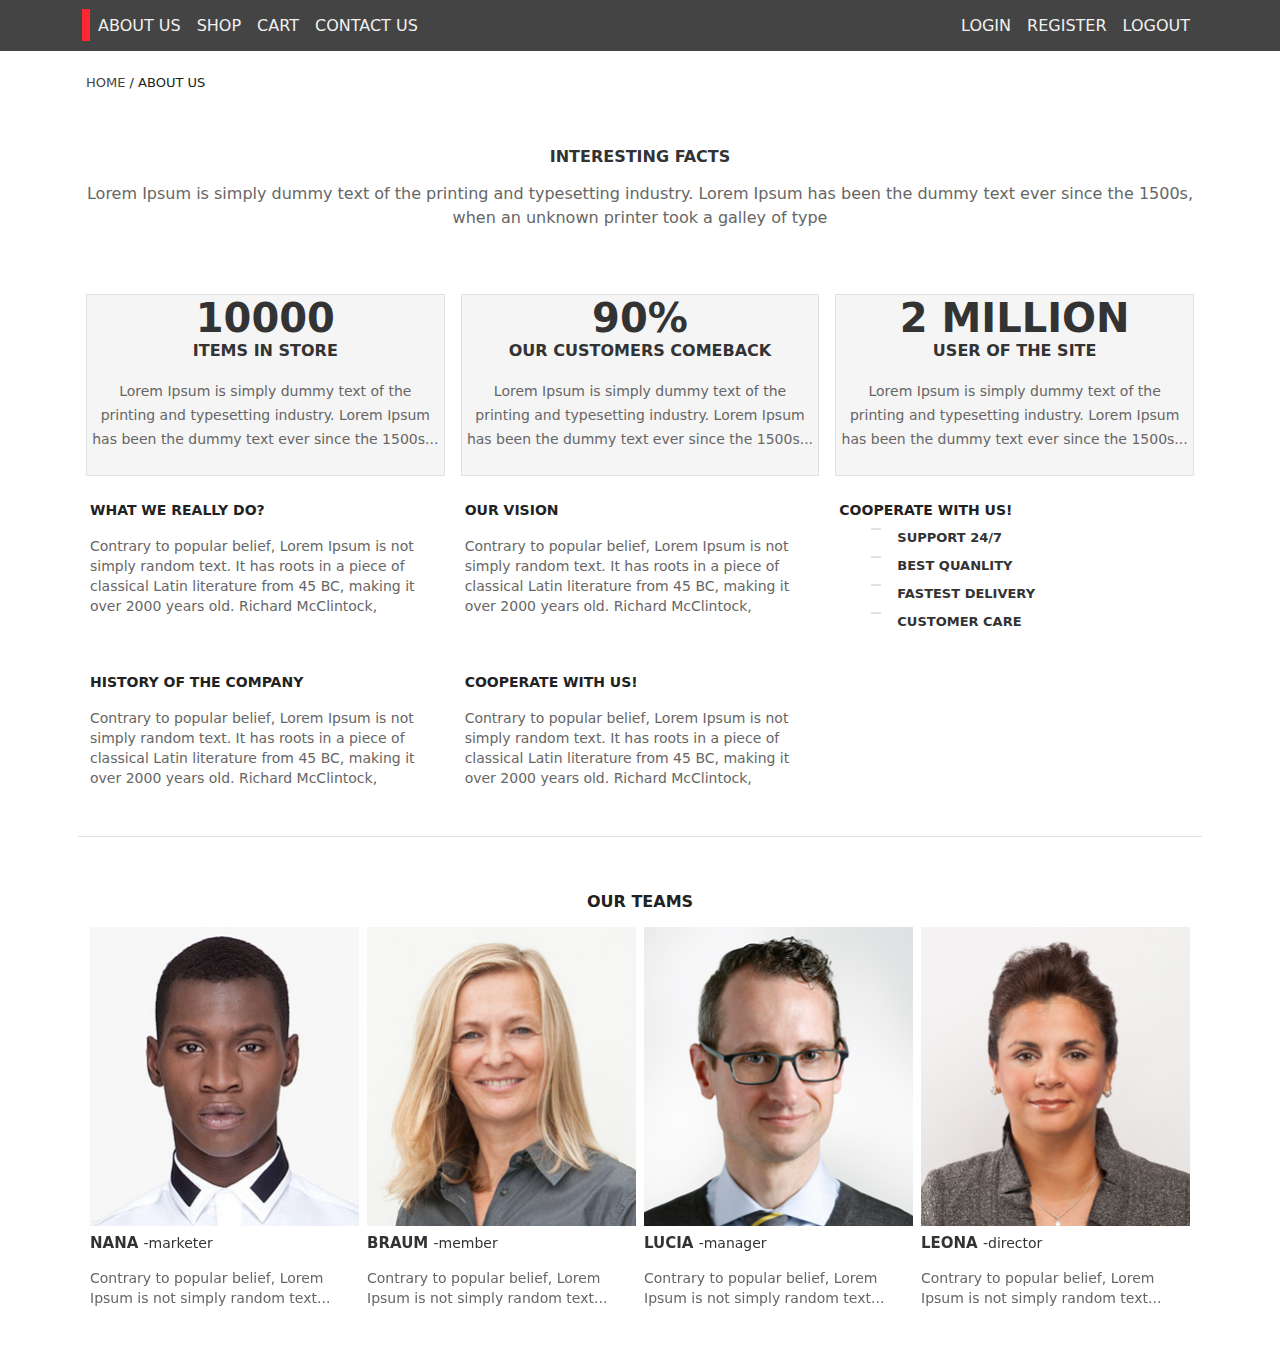
<file: about/about.html>
<!DOCTYPE html>
<html lang="en">
    <head>
        <meta charset="UTF-8" />
        <meta name="viewport" content="width=device-width, initial-scale=1.0" />
        <title>e-commerce</title>
        <!-- font Awesome -->
        <link
            rel="stylesheet"
            href="https://cdnjs.cloudflare.com/ajax/libs/font-awesome/6.3.0/css/all.min.css"
            integrity="sha512-SzlrxWUlpfuzQ+pcUCosxcglQRNAq/DZjVsC0lE40xsADsfeQoEypE+enwcOiGjk/bSuGGKHEyjSoQ1zVisanQ=="
            crossorigin="anonymous"
            referrerpolicy="no-referrer"
        />
        <link rel="stylesheet" href="../owlCarousel/css/owl.carousel.min.css">
        <link rel="stylesheet" href="../owlCarousel/css/owl.theme.default.min.css">
        <link rel="stylesheet" href="../Bootstrap/bootstrap.min.css" />
        <link rel="stylesheet" href="../nav.css">
        <link rel="stylesheet" href="about.css" />
    </head>
    <body>
        <nav class="navbar navbar-expand-lg bg-body-tertiary position-fixed top-0 start-0 end-0">
            <div class="container-md">
                <a class="navbar-brand navIcon mx-0" href="../home/home.html"><i class="fa-solid fa-house p-1"></i></a>
                <button
                    class="navbar-toggler"
                    type="button"
                    data-bs-toggle="collapse"
                    data-bs-target="#navbarSupportedContent"
                    aria-controls="navbarSupportedContent"
                    aria-expanded="false"
                    aria-label="Toggle navigation"
                >
                    <span class="navbar-toggler-icon"></span>
                </button>
                <div
                    class="collapse navbar-collapse"
                    id="navbarSupportedContent"
                >
                    <ul class="navbar-nav me-auto mb-2 mb-lg-0">
                        <li class="nav-item">
                            <a
                                class="nav-link active"
                                aria-current="page"
                                href="about.html"
                                >ABOUT US</a
                            >
                        </li>
                        <li class="nav-item">
                            <a class="nav-link" href="../shop/shop.html">SHOP</a>
                        </li>
                        <li class="nav-item">
                            <a class="nav-link" href="../cart/cart.html">CART</a>
                        </li>
                        <li class="nav-item">
                            <a class="nav-link" href="../contact/contact.html">CONTACT US</a>
                        </li>
                    </ul>
                    <ul class="navbar-nav ms-auto mb-2 mb-lg-0">
                        <li class="nav-item">
                            <a class="nav-link" href="../index.html">LOGIN</a>
                        </li>
                        <li class="nav-item">
                            <a class="nav-link" href="../register/register.html">REGISTER</a>
                        </li>
                        <li class="nav-item">
                            <a class="nav-link" href="#">LOGOUT</a>
                        </li>
                    </ul>
                </div>
            </div>
        </nav>
        <header class="container-md px-3 mt-5 py-4">
            <h6><a href="../home/home.html">HOME</a><span> / ABOUT US</span></h6>
            <div class="content mt-5">
                <div class="text-center title my-3">
                    <h2>INTERESTING FACTS</h2>
                    <p class="mt-2 ">
                        Lorem Ipsum is simply dummy text of the printing and typesetting industry. Lorem Ipsum has been the dummy text ever since the 1500s, when an unknown printer took a galley of type
                    </p>
                </div>
                <div class="row my-5 g-0 g-3 border-bottom pb-3">
                    <div class="col-md-4">
                        <div class="border py-2 px-1 bgMainLight text-center">
                            <span>10000</span>
                        <h6>ITEMS IN STORE</h6>
                    <p class="mt-3">
                        Lorem Ipsum is simply dummy text of the printing and typesetting industry. Lorem Ipsum has been the dummy text ever since the 1500s...
                    </p>
                </div>
                    </div>
                    <div class="col-md-4">
                        <div class="border py-2 px-1 bgMainLight text-center">
                            
                            <span>90%</span>
                        <h6>OUR CUSTOMERS COMEBACK</h6>
                    <p class="mt-3">
                            Lorem Ipsum is simply dummy text of the printing and typesetting industry. Lorem Ipsum has been the dummy text ever since the 1500s...
                        </p>
                    </div>
                    </div>
                    <div class="col-md-4">
                        <div class="border py-2 px-1 bgMainLight text-center">
                            <span>2 MILLION
                            </span>
                        <h6>USER OF THE SITE
                        </h6>
                    <p class="mt-3">
                        Lorem Ipsum is simply dummy text of the printing and typesetting industry. Lorem Ipsum has been the dummy text ever since the 1500s...
                    </p>
                        </div>
                    </div>
                    <div class="col-md-4 secondTitle">
                        <div class="py-2 px-1">
                            <div>
                                <h6>WHAT WE REALLY DO?</h6>
                            <p class="py-2">
                                Contrary to popular belief, Lorem Ipsum is not simply random text. It has roots in a piece of classical Latin literature from 45 BC, making it over 2000 years old. Richard McClintock,
                            </p>
                            </div>
                            <div class="mt-5">
                                <h6>HISTORY OF THE COMPANY
                                </h6>
                            <p class="py-2">
                                Contrary to popular belief, Lorem Ipsum is not simply random text. It has roots in a piece of classical Latin literature from 45 BC, making it over 2000 years old. Richard McClintock,
                            </p>
                            </div>
                        </div>
                    </div>
                    <div class="col-md-4 secondTitle">
                        <div class="py-2 px-1">
                            <div>
                                <h6>OUR VISION
                                </h6>
                            <p class="py-2">
                                Contrary to popular belief, Lorem Ipsum is not simply random text. It has roots in a piece of classical Latin literature from 45 BC, making it over 2000 years old. Richard McClintock,
                            </p>
                        </div>
                    <div class="mt-5">
                        <h6>COOPERATE WITH US!
                        </h6>
                    <p class="py-2">
                        Contrary to popular belief, Lorem Ipsum is not simply random text. It has roots in a piece of classical Latin literature from 45 BC, making it over 2000 years old. Richard McClintock,
                    </p>
                </div>
                    </div>
                    </div>
                    <div class="col-md-4 thirdTitle">
                        <div class="py-2 px-1">
                            <h3>COOPERATE WITH US!</h3>
                            <div class="list">
                                <ul>
                                    <li data-cat=".one" class="d-flex justify-content-start align-items-start showDesc">
                                        <div class="bg-light border px-1">
                                            <i class="fa-solid fa-plus p-0 m-0"></i>
                                    </div>
                                <div class="ms-3">
                                    <h6>SUPPORT 24/7</h6>
                                <p class="desc one">Lorem Ipsum is simply dummy text of the printing and typesetting industry...</p>
                            </div>
                                </li>
                                    <li data-cat=".two" class="d-flex justify-content-start align-items-start showDesc">
                                        <div class="bg-light border px-1">
                                            <i class="fa-solid fa-plus p-0 m-0"></i>
                                    </div>
                                <div class="ms-3">
                                    <h6>BEST QUANLITY</h6>
                                <p class="desc two">Lorem Ipsum is simply dummy text of the printing and typesetting industry...</p>
                            </div>
                                </li>
                                    <li data-cat=".three" class="d-flex justify-content-start align-items-start showDesc">
                                        <div class="bg-light border px-1">
                                            <i class="fa-solid fa-plus p-0 m-0"></i>
                                    </div>
                                <div class="ms-3">
                                    <h6>FASTEST DELIVERY
                                    </h6>
                                <p class="desc three">Lorem Ipsum is simply dummy text of the printing and typesetting industry...</p>
                            </div>
                                </li>
                                    <li data-cat=".four" class="d-flex justify-content-start align-items-start showDesc">
                                        <div class="bg-light border px-1">
                                            <i class="fa-solid fa-plus p-0 m-0"></i>
                                    </div>
                                <div class="ms-3">
                                    <h6>CUSTOMER CARE
                                    </h6>
                                <p class="desc four">Lorem Ipsum is simply dummy text of the printing and typesetting industry...</p>
                            </div>
                                </li>
                    </ul>
                            </div>
                        </div>
                    </div>
                </div>
                <div class="my-3 ourTeam">
                    <h2 class="text-center">OUR TEAMS</h2>
                    <div class="my-2 owl-carousel">
                        <div class="mx-1">
                            <img src="../img test/member-braum.jpg" class="w-100" alt="">
                            <div>
                                <h6>NANA <span>-marketer</span></h6>
                                <p>Contrary to popular belief, Lorem Ipsum is not simply random text...</p>
                            </div>
                        </div>
                        <div class="mx-1">
                            <img src="../img test/member-leona.jpg" class="w-100" alt="">
                            <div>
                                <h6>BRAUM <span>-member</span></h6>
                                <p>Contrary to popular belief, Lorem Ipsum is not simply random text...</p>
                            </div>
                        </div>
                        <div class="mx-1">
                            <img src="../img test/member-lucia.jpg" class="w-100" alt="">
                            <div>
                                <h6>LUCIA <span>-manager</span></h6>
                                <p>Contrary to popular belief, Lorem Ipsum is not simply random text...</p>
                            </div>
                        </div>
                        <div class="mx-1">
                            <img src="../img test/member-nana.jpg" class="w-100" alt="">
                            <div>
                                <h6>LEONA <span>-director</span></h6>
                                <p>Contrary to popular belief, Lorem Ipsum is not simply random text...</p>
                            </div>
                        </div>
                        <div class="mx-1">
                            <img src="../img test/member-leona.jpg" class="w-100" alt="">
                            <div>
                                <h6>BRAUM <span>-member</span></h6>
                                <p>Contrary to popular belief, Lorem Ipsum is not simply random text...</p>
                            </div>
                        </div>
                        <div class="mx-1">
                            <img src="../img test/member-lucia.jpg" class="w-100" alt="">
                            <div>
                                <h6>LUCIA <span>-manager</span></h6>
                                <p>Contrary to popular belief, Lorem Ipsum is not simply random text...</p>
                            </div>
                        </div
                    </div>
                </div>
            </div>
        </header>
        <script src="../jquery/jquery-3.7.0.min.js"></script>
        <script src="../owlCarousel/js/owl.carousel.min.js"></script>
        <script src="../Bootstrap/bootstrap.bundle.min.js"></script>
        <script src="about.js"></script>
    </body>
</html>
</file>
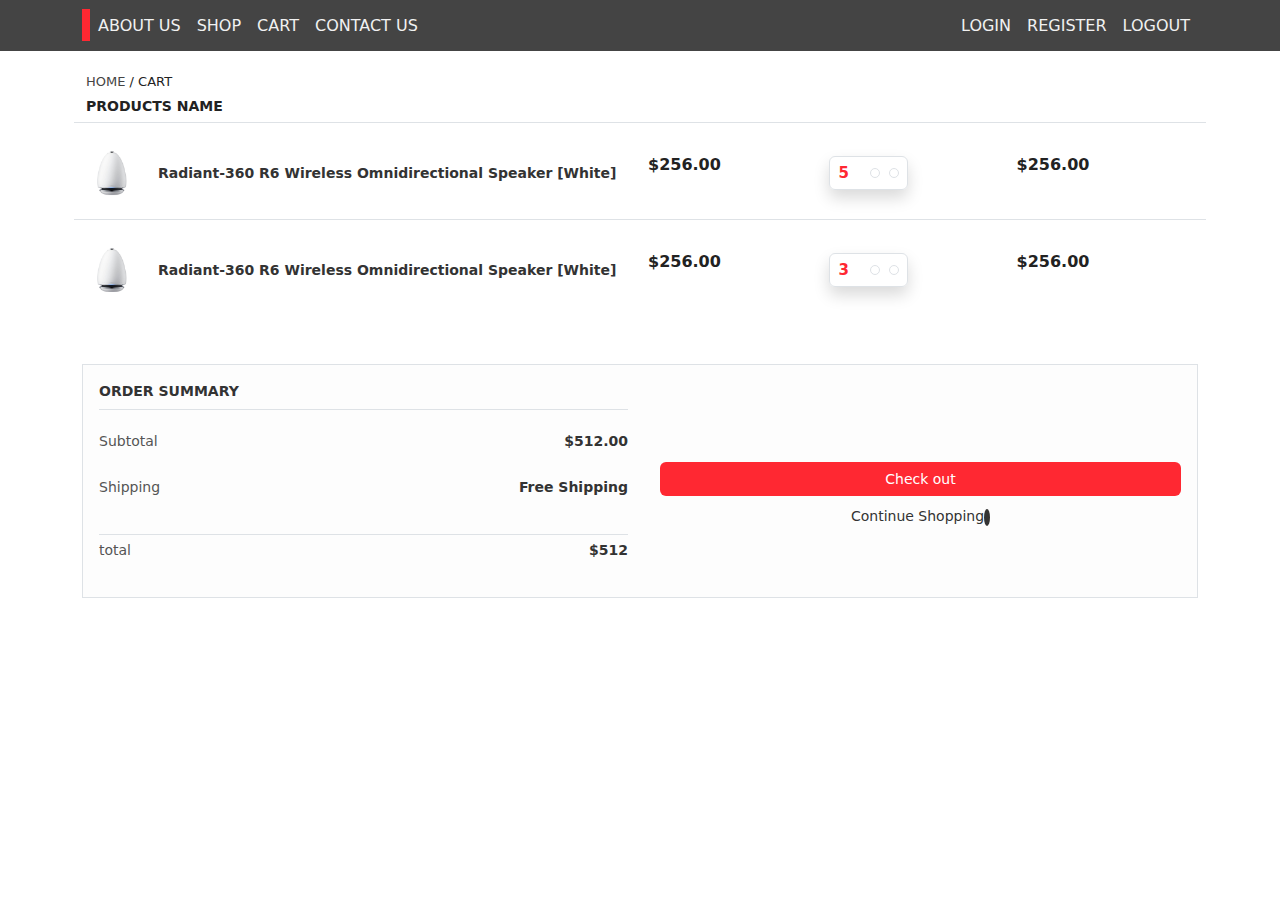
<file: cart/cart.html>
<!DOCTYPE html>
<html lang="en">
    <head>
        <meta charset="UTF-8" />
        <meta name="viewport" content="width=device-width, initial-scale=1.0" />
        <title>e-commerce</title>
        <!-- font Awesome -->
        <link
            rel="stylesheet"
            href="https://cdnjs.cloudflare.com/ajax/libs/font-awesome/6.3.0/css/all.min.css"
            integrity="sha512-SzlrxWUlpfuzQ+pcUCosxcglQRNAq/DZjVsC0lE40xsADsfeQoEypE+enwcOiGjk/bSuGGKHEyjSoQ1zVisanQ=="
            crossorigin="anonymous"
            referrerpolicy="no-referrer"
        />
        <link rel="stylesheet" href="../Bootstrap/bootstrap.min.css" />
        <link rel="stylesheet" href="../nav.css">
        <link rel="stylesheet" href="cart.css" />
    </head>
    <body>
        <nav class="navbar navbar-expand-lg bg-body-tertiary position-fixed top-0 start-0 end-0">
            <div class="container-md">
                <a class="navbar-brand navIcon mx-0" href="../home/home.html"><i class="fa-solid fa-house p-1"></i></a>
                <button
                    class="navbar-toggler"
                    type="button"
                    data-bs-toggle="collapse"
                    data-bs-target="#navbarSupportedContent"
                    aria-controls="navbarSupportedContent"
                    aria-expanded="false"
                    aria-label="Toggle navigation"
                >
                    <span class="navbar-toggler-icon"></span>
                </button>
                <div
                    class="collapse navbar-collapse"
                    id="navbarSupportedContent"
                >
                    <ul class="navbar-nav me-auto mb-2 mb-lg-0">
                        <li class="nav-item">
                            <a
                                class="nav-link active"
                                aria-current="page"
                                href="../about/about.html"
                                >ABOUT US</a
                            >
                        </li>
                        <li class="nav-item">
                            <a class="nav-link" href="../shop/shop.html">SHOP</a>
                        </li>
                        <li class="nav-item">
                            <a class="nav-link" href="cart.html">CART</a>
                        </li>
                        <li class="nav-item">
                            <a class="nav-link" href="../contact/contact.html">CONTACT US</a>
                        </li>
                    </ul>
                    <ul class="navbar-nav ms-auto mb-2 mb-lg-0">
                        <li class="nav-item">
                            <a class="nav-link" href="../index.html">LOGIN</a>
                        </li>
                        <li class="nav-item">
                            <a class="nav-link" href="../register/register.html">REGISTER</a>
                        </li>
                        <li class="nav-item">
                            <a class="nav-link" href="#">LOGOUT</a>
                        </li>
                    </ul>
                </div>
            </div>
        </nav>
        <header class="container-md px-3 mt-5 py-4">
            <h6><a href="../home/home.html">HOME</a> <span> / CART</span></h6>
            <div class="my-2">
                <h3>PRODUCTS NAME</h3>
                <div class="mt-2">
                    <div class="row my-2 pt-2 border-top">
                        <div class="col-md-6 mt-1 p-2 d-flex justify-content-start align-items-center">
                            <img src="../img test/digital_17.jpg" alt="img product">
                            <div class="ms-3">
                                <a href="../details/details.html">
                                    Radiant-360 R6 Wireless Omnidirectional Speaker [White]
                                </a>
                            </div>
                        </div>
                        <div class="col-md-6 mt-1 p-2 d-flex justify-content-between align-items-center">
                            <div class="price">
                                <p>$256.00</p>
                            </div>
                            <div class="quantity">
                                <div class="border shadow text-center py-1 px-2 rounded-2">
                                    <p class="num d-inline-block m-0">5</p>
                                    <p class="minus ms-3 d-inline-block m-0 rounded-circle border p-1"><i class="fa-solid fa-minus"></i></p>
                                    <p class="plus d-inline-block ms-1 border rounded-circle p-1 m-0"><i class="fa-solid fa-plus"></i></p>
                                </div>
                            </div>
                            <div class="totalPrice">
                                <p>$256.00</p>
                            </div>
                            <div class="delete">
                                <i class="fa-solid fa-trash"></i>
                            </div>
                        </div>
                    </div>
                    <div class="row my-2 pt-2 border-top">
                        <div class="col-md-6 p-2 mt-1 d-flex justify-content-start align-items-center">
                            <img src="../img test/digital_17.jpg" alt="img product">
                            <div class="ms-3">
                                <a href="../details/details.html">
                                    Radiant-360 R6 Wireless Omnidirectional Speaker [White]
                                </a>
                            </div>
                        </div>
                        <div class="col-md-6 p-2 mt-1 d-flex justify-content-between align-items-center">
                            <div class="price">
                                <p>$256.00</p>
                            </div>
                            <div class="quantity">
                                <div class="border shadow text-center py-1 px-2 rounded-2">
                                    <p class="num d-inline-block m-0">3</p>
                                    <p class="minus ms-3 d-inline-block m-0 rounded-circle border p-1"><i class="fa-solid fa-minus"></i></p>
                                    <p class="plus d-inline-block ms-1 border rounded-circle p-1 m-0"><i class="fa-solid fa-plus"></i></p>
                                </div>
                            </div>
                            <div class="totalPrice">
                                <p>$256.00</p>
                            </div>
                            <div class="delete">
                                <i class="fa-solid fa-trash"></i>
                            </div>
                        </div>
                    </div>
                </div>
            </div>
        </header>
        <section class="my-4 container-md">
            <div>
                <div class="p-3 border bgMain">
                    <h4>
                        ORDER SUMMARY
                    </h4>
                    <div class="row">
                        <div class="col-md-6">
                            <div>
                                <div class="py-3 border-bottom border-top">
                                    <div class="d-flex justify-content-between align-items-center">
                                        <p>Subtotal</p>
                                        <p class="typeRequest">$512.00</p>
                                    </div>
                                    <div class="d-flex justify-content-between align-items-center">
                                        <p>Shipping</p>
                                        <p class="typeRequest">
                                            Free Shipping
                                        </p>
                                    </div>
                                </div>
                                <div class="d-flex justify-content-between align-items-center">
                                    <p>total</p>
                                    <p class="typeRequest">$512</p>
                                </div>
                            </div>
                        </div>
                        <div class="col-md-6 my-auto">
                            <div class="ms-2">
                                <div>
                                    <a href="../checkout/checkout.html" class="btn w-100">Check out</a>
                                </div>
                                <div class="text-center mt-2">
                                    <a href="../home/home.html">Continue Shopping <i class="fa-solid fa-arrow-right rounded-circle"></i></a>
                                </div>
                            </div>
                        </div>
                    </div>
                </div>
            </div>
        </section>
        <script src="../Bootstrap/bootstrap.bundle.min.js"></script>
        <script src="../jquery/jquery-3.7.0.min.js"></script>
        <script src="cart.js"></script>
    </body>
</html>
</file>
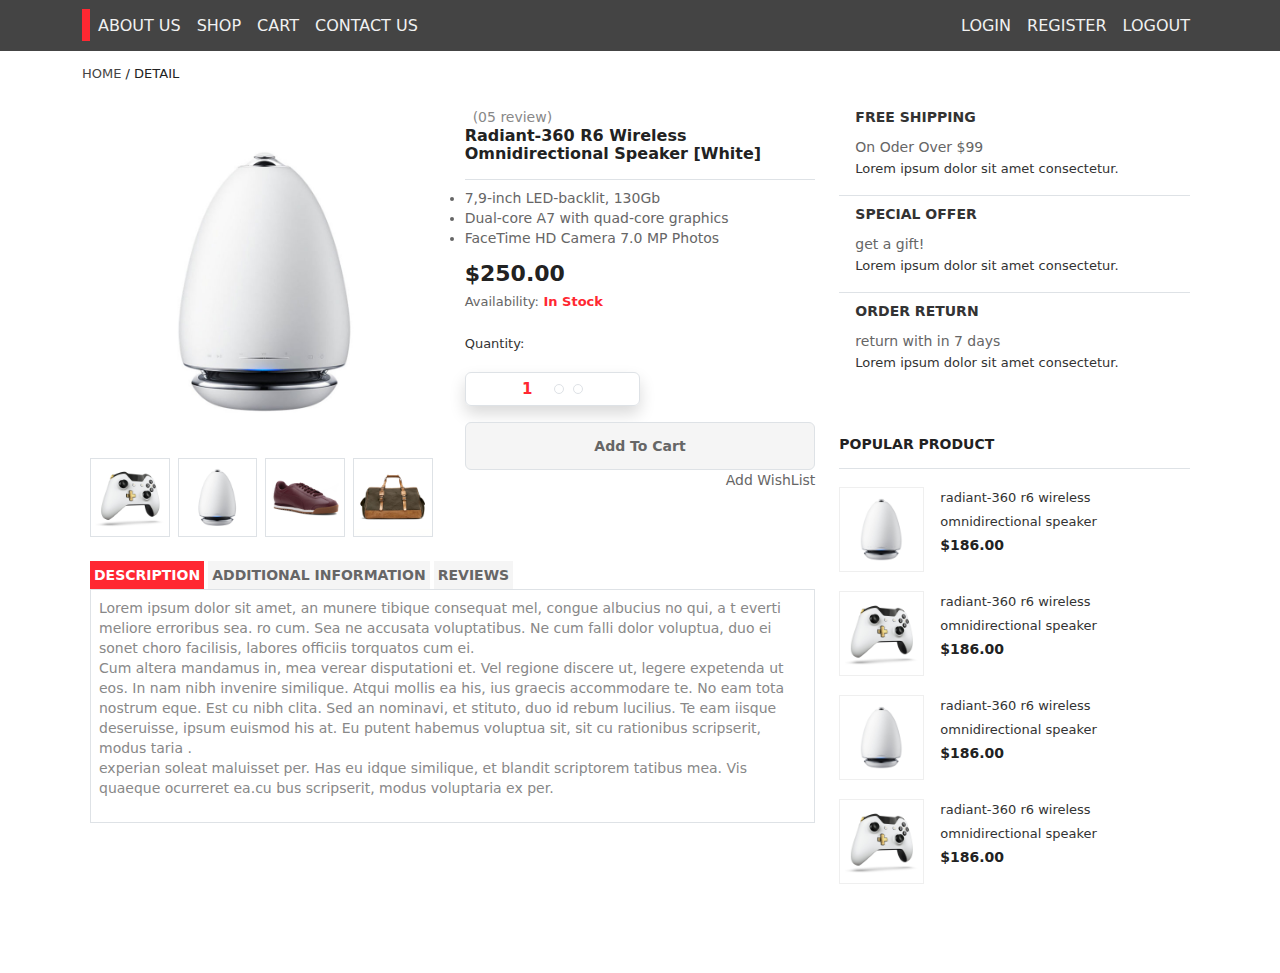
<file: details/details.html>
<!DOCTYPE html>
<html lang="en">
    <head>
        <meta charset="UTF-8" />
        <meta name="viewport" content="width=device-width, initial-scale=1.0" />
        <title>e-commerce</title>
        <!-- font Awesome -->
        <link
            rel="stylesheet"
            href="https://cdnjs.cloudflare.com/ajax/libs/font-awesome/6.3.0/css/all.min.css"
            integrity="sha512-SzlrxWUlpfuzQ+pcUCosxcglQRNAq/DZjVsC0lE40xsADsfeQoEypE+enwcOiGjk/bSuGGKHEyjSoQ1zVisanQ=="
            crossorigin="anonymous"
            referrerpolicy="no-referrer"
        />
        <link rel="stylesheet" href="../Bootstrap/bootstrap.min.css" />
        <link rel="stylesheet" href="../owlCarousel/css/owl.carousel.min.css">
        <link rel="stylesheet" href="../owlCarousel/css/owl.theme.default.min.css">
        <link rel="stylesheet" href="../nav.css">
        <link rel="stylesheet" href="details.css" />
    </head>
    <body>
        <nav class="navbar navbar-expand-lg bg-body-tertiary position-fixed top-0 start-0 end-0">
            <div class="container-md">
                <a class="navbar-brand navIcon mx-0" href="../home/home.html"><i class="fa-solid fa-house p-1"></i></a>
                <button
                    class="navbar-toggler"
                    type="button"
                    data-bs-toggle="collapse"
                    data-bs-target="#navbarSupportedContent"
                    aria-controls="navbarSupportedContent"
                    aria-expanded="false"
                    aria-label="Toggle navigation"
                >
                    <span class="navbar-toggler-icon"></span>
                </button>
                <div
                    class="collapse navbar-collapse"
                    id="navbarSupportedContent"
                >
                    <ul class="navbar-nav me-auto mb-2 mb-lg-0">
                        <li class="nav-item">
                            <a
                                class="nav-link active"
                                aria-current="page"
                                href="../about/about.html"
                                >ABOUT US</a
                            >
                        </li>
                        <li class="nav-item">
                            <a class="nav-link" href="../shop/shop.html">SHOP</a>
                        </li>
                        <li class="nav-item">
                            <a class="nav-link" href="../cart/cart.html">CART</a>
                        </li>
                        <li class="nav-item">
                            <a class="nav-link" href="../contact/contact.html">CONTACT US</a>
                        </li>
                    </ul>
                    <ul class="navbar-nav ms-auto mb-2 mb-lg-0">
                        <li class="nav-item">
                            <a class="nav-link" href="../index.html">LOGIN</a>
                        </li>
                        <li class="nav-item">
                            <a class="nav-link" href="../register/register.html">REGISTER</a>
                        </li>
                        <li class="nav-item">
                            <a class="nav-link" href="#">LOGOUT</a>
                        </li>
                    </ul>
                </div>
            </div>
        </nav>
        <header class="py-5 px-3">
            <div class="container-md my-3">
                <div class="pathLink">
                    <h6><a href="../home/home.html">HOME</a> <span> / DETAIL</span></h6>
                </div>
                <div class="my-3 row p-2">
                    <div class="col-md-8">
                        <div class="row">
                            <div class="col-md-6">
                                <div class="imgDetail">
                                    <img  src="../img test/digital_17.jpg" class="w-100 showImgSlider" alt="">
                                    <div class="owl-carousel">
                                        <div class="border me-2">
                                            <img src="../img test/digital_18.jpg" class="w-100" alt="">
                                        </div>
                                        <div class="border me-2">
                                            <img src="../img test/digital_17.jpg" class="w-100" alt="">
                                        </div>
                                        <div class="border me-2">
                                            <img src="../img test/fashion_05.jpg" class="w-100" alt="">
                                        </div>
                                        <div class="border me-2">
                                            <img src="../img test/fashion_08.jpg" class="w-100" alt="">
                                        </div>
                                        <div class="border me-2">
                                            <img src="../img test/tools_equipment_3.jpg" class="w-100" alt="">
                                        </div>
                                        <div class="border me-2">
                                            <img src="../img test/tools_equipment_7.jpg" class="w-100" alt="">
                                        </div>
                                        <div class="border me-2">
                                            <img src="../img test/digital_18.jpg" class="w-100" alt="">
                                        </div>
                                        <div class="border me-2">
                                            <img src="../img test/digital_17.jpg" class="w-100" alt="">
                                        </div>
                                    </div>
                                </div>
                            </div>
                            <div class="col-md-6 contentDetails">
                                <div class="d-flex iconStar">
                                    <ul class="mx-0 px-0 d-flex justify-content-start align-items-center">
                                        <li><i class="fa-solid fa-star"></i></li>
                                        <li><i class="fa-solid fa-star"></i></li>
                                        <li><i class="fa-solid fa-star"></i></li>
                                        <li><i class="fa-solid fa-star"></i></li>
                                        <li><i class="fa-solid fa-star"></i></li>
                                    </ul>
                                    <span class="mx-2">(05 review)</span>
                                </div>
                                <h2 class="border-bottom pb-3 ">
                                    Radiant-360 R6 Wireless Omnidirectional Speaker [White]
                                </h2>
                                <div class="features">
                                    <ul class="mx-0 px-0">
                                        <li>7,9-inch LED-backlit, 130Gb</li>
                                        <li>Dual-core A7 with quad-core graphics</li>
                                        <li>FaceTime HD Camera 7.0 MP Photos</li>
                                    </ul>
                                </div>
                                <div class="priceProduct">
                                    <span class="price">$250.00</span>
                                    <p>Availability:<span> In Stock</span></p>
                                </div>
                                <div class="quantity">
                                    <p>Quantity:</p>
                                    <div class="border shadow w-50 text-center py-1 rounded-2">
                                        <p class="num d-inline-block m-0"></p>
                                        <p class="minus ms-3 d-inline-block m-0 rounded-circle border p-1"><i class="fa-solid fa-minus"></i></p>
                                        <p class="plus d-inline-block ms-1 border rounded-circle p-1 m-0"><i class="fa-solid fa-plus"></i></p>
                                    </div>
                                </div>
                                <div class="mt-3 buy">
                                    <button class="btn w-100 border">Add To Cart</button>
                                    <p class="text-end"><i class="fa-solid fa-heart"></i> Add WishList</p>
                                </div>
                            </div>
                            <div class="col-md-12 my-4 additional">
                                <div class="my-0">
                                    <ul class="list-unstyled d-flex my-0 justify-content-start align-items-center">
                                        <li class="activeLi p-1" data-cat=".desc">DESCRIPTION</li>
                                        <li class="mx-1 p-1" data-cat=".additionalInformation">ADDITIONAL INFORMATION</li>
                                        <li class="p-1" data-cat=".reviews">REVIEWS</li>
                                    </ul>
                                </div>
                                <div class="border p-2 my-0">
                                    <div class="desc contentAdditional">
                                        <p>Lorem ipsum dolor sit amet, an munere tibique consequat mel, congue albucius no qui, a t everti meliore erroribus sea. ro cum. Sea ne accusata voluptatibus. Ne cum falli dolor voluptua, duo ei sonet choro facilisis, labores officiis torquatos cum ei.
                                            <br>
                                            Cum altera mandamus in, mea verear disputationi et. Vel regione discere ut, legere expetenda ut eos. In nam nibh invenire similique. Atqui mollis ea his, ius graecis accommodare te. No eam tota nostrum eque. Est cu nibh clita. Sed an nominavi, et stituto, duo id rebum lucilius. Te eam iisque deseruisse, ipsum euismod his at. Eu putent habemus voluptua sit, sit cu rationibus scripserit, modus taria .
                                            <br>
                                            experian soleat maluisset per. Has eu idque similique, et blandit scriptorem tatibus mea. Vis quaeque ocurreret ea.cu bus scripserit, modus voluptaria ex per.</p>
                                    </div>
                                    <div class="additionalInformation contentAdditional">
                                        <div class="d-flex">
                                            <p class="w-25 border my-0 px-2 py-1">weight</p>
                                            <p class="w-75 border my-0 px-2 py-1">1 kg</p>
                                        </div>
                                        <div class="d-flex">
                                            <p class="w-25 border my-0 px-2 py-1">Dimensions</p>
                                            <p class="w-75 border my-0 px-2 py-1">12 x 15 x 23 cm</p>
                                        </div>
                                        <div class="d-flex">
                                            <p class="w-25 border my-0 px-2 py-1">weight</p>
                                            <p class="w-75 border my-0 px-2 py-1">Black, Blue, Grey, Violet, Yellow
                                            </p>
                                        </div>
                                    </div>
                                    <div class="reviews contentAdditional">
                                        <form>
                                            <div class="d-flex justify-content-start align-items-center">
                                                <div class="w-100">
                                                    <label for="name">Name <sup>*</sup></label>
                                                    <input type="text" id="name" class="form-control">
                                                </div>
                                                <div class="ms-2 w-100">
                                                    <label for="email">Email <sup>*</sup></label>
                                                    <input type="email" id="email" class="form-control">
                                                </div>
                                            </div>
                                            <div class="my-2">
                                                <label for="area">Your review <sup>*</sup></label>
                                                <textarea id="area" rows="6" class="form-control"></textarea>
                                            </div>
                                        </form>
                                        <button class="btn">Submit</button>
                                    </div>
                                </div>
                            </div>
                        </div>
                    </div>
                    <div class="col-md-4 sideBar">
                        <div class="headF">
                            <div class="border-bottom d-flex justify-content-start align-items-center">
                                <div><i class="fa-solid fa-truck"></i></div>
                                <div class="ms-3">
                                    <h6>FREE SHIPPING</h6>
                                <span>On Oder Over $99</span>
                                <p>Lorem ipsum dolor sit amet consectetur.</p>
                                </div>
                            </div>
                            <div class="border-bottom my-2 d-flex justify-content-start align-items-center">
                                <div><i class="fa-solid fa-gift"></i></div>
                                <div class="ms-3">
                                    <h6>SPECIAL OFFER</h6>
                                <span>get a gift!</span>
                                <p>Lorem ipsum dolor sit amet consectetur.</p>
                                </div>
                            </div>
                            <div class="d-flex justify-content-start align-items-center">
                                <div><i class="fa-solid fa-reply"></i></div>
                                <div class="ms-3">
                                    <h6>ORDER RETURN</h6>
                                <span>return with in 7 days</span>
                                <p>Lorem ipsum dolor sit amet consectetur.</p>
                                </div>
                            </div>
                        </div>
                        <div class="mt-5 popularProduct">
                            <div class="border-bottom pb-2">
                                <h6>POPULAR PRODUCT</h6>
                            </div>
                            <div class="my-3">
                                <div class="mt-3 d-flex justify-content-start align-items-center">
                                    <div><img src="../img test/digital_17.jpg" alt="img" class="border"></div>
                                    <div class="ms-3">
                                        <a href="../details/details.html">radiant-360 r6 wireless omnidirectional speaker</a>
                                        <p>$186.00</p>
                                    </div>
                                </div>
                                <div class="mt-3 d-flex justify-content-start mt-2 align-items-center">
                                    <div><img src="../img test/digital_18.jpg" alt="img" class="border"></div>
                                    <div class="ms-3">
                                        <a href="../details/details.html">radiant-360 r6 wireless omnidirectional speaker</a>
                                        <p>$186.00</p>
                                    </div>
                                </div>
                                <div class="mt-3 d-flex justify-content-start align-items-center">
                                    <div><img src="../img test/digital_17.jpg" alt="img" class="border"></div>
                                    <div class="ms-3">
                                        <a href="../details/details.html">radiant-360 r6 wireless omnidirectional speaker</a>
                                        <p>$186.00</p>
                                    </div>
                                </div>
                                <div class="mt-3 d-flex justify-content-start mt-2 align-items-center">
                                    <div><img src="../img test/digital_18.jpg" alt="img" class="border"></div>
                                    <div class="ms-3">
                                        <a href="../details/details.html">radiant-360 r6 wireless omnidirectional speaker</a>
                                        <p>$186.00</p>
                                    </div>
                                </div>
                            </div>
                        </div>
                    </div>
                </div>
            </div>
        </header>
        <script src="../Bootstrap/bootstrap.bundle.min.js"></script>
        <script src="../jquery/jquery-3.7.0.min.js"></script>
        <script src="../owlCarousel/js/owl.carousel.min.js"></script>
        <script src="details.js"></script>
    </body>
</html>
</file>
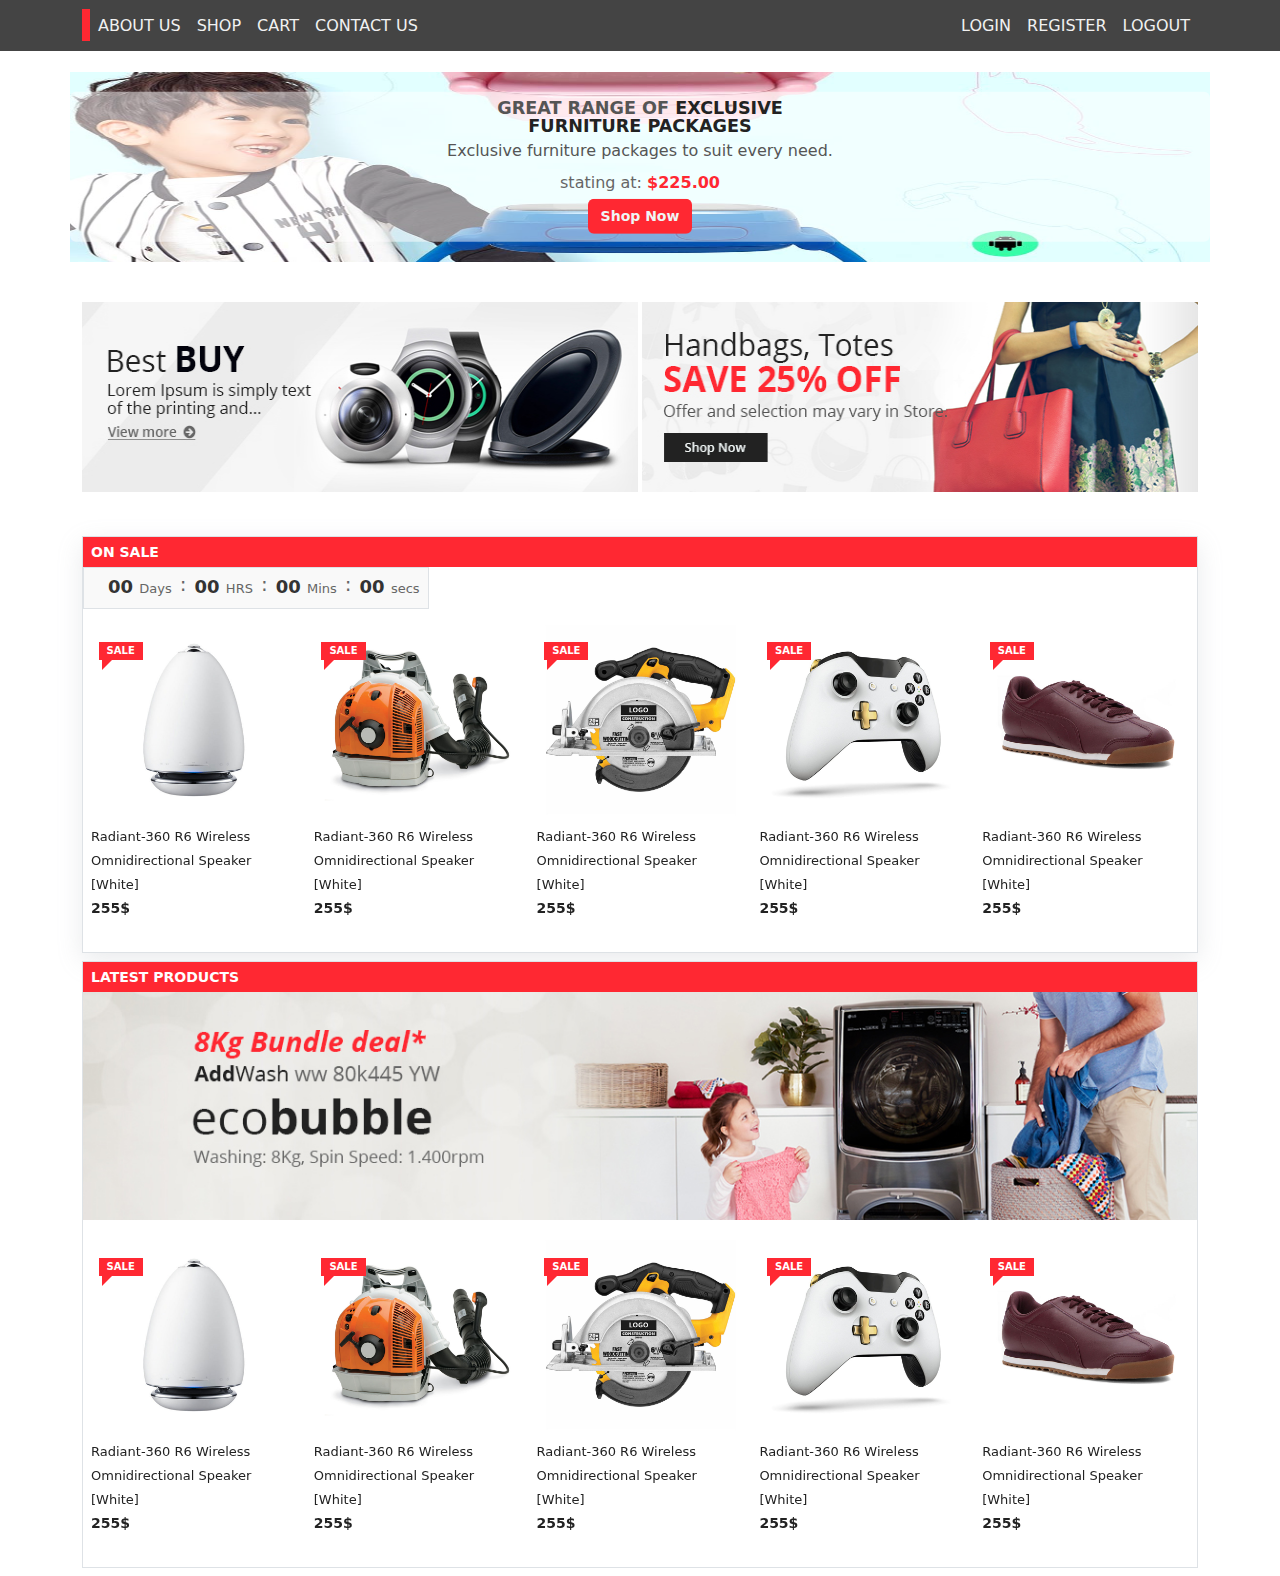
<file: home/home.html>
<!DOCTYPE html>
<html lang="en">
    <head>
        <meta charset="UTF-8" />
        <meta name="viewport" content="width=device-width, initial-scale=1.0" />
        <title>e-commerce</title>
        <!-- font Awesome -->
        <link
            rel="stylesheet"
            href="https://cdnjs.cloudflare.com/ajax/libs/font-awesome/6.3.0/css/all.min.css"
            integrity="sha512-SzlrxWUlpfuzQ+pcUCosxcglQRNAq/DZjVsC0lE40xsADsfeQoEypE+enwcOiGjk/bSuGGKHEyjSoQ1zVisanQ=="
            crossorigin="anonymous"
            referrerpolicy="no-referrer"
        />
        <link rel="stylesheet" href="../Bootstrap/bootstrap.min.css" />
        <!-- owl carousel -->
        <link rel="stylesheet" href="../owlCarousel/css/owl.carousel.min.css" />
        <link
            rel="stylesheet"
            href="../owlCarousel/css/owl.theme.default.min.css"
        />
        <link rel="stylesheet" href="../nav.css" />
        <link rel="stylesheet" href="home.css" />
    </head>
    <body>
        <nav
            class="navbar navbar-expand-lg bg-body-tertiary position-fixed top-0 start-0 end-0"
        >
            <div class="container-md">
                <a class="navbar-brand navIcon mx-0" href="home.html"
                    ><i class="fa-solid fa-house p-1"></i
                ></a>
                <button
                    class="navbar-toggler"
                    type="button"
                    data-bs-toggle="collapse"
                    data-bs-target="#navbarSupportedContent"
                    aria-controls="navbarSupportedContent"
                    aria-expanded="false"
                    aria-label="Toggle navigation"
                >
                    <span class="navbar-toggler-icon"></span>
                </button>
                <div
                    class="collapse navbar-collapse"
                    id="navbarSupportedContent"
                >
                    <ul class="navbar-nav me-auto mb-2 mb-lg-0">
                        <li class="nav-item">
                            <a
                                class="nav-link active"
                                aria-current="page"
                                href="../about/about.html"
                                >ABOUT US</a
                            >
                        </li>
                        <li class="nav-item">
                            <a class="nav-link" href="../shop/shop.html">SHOP</a>
                        </li>
                        <li class="nav-item">
                            <a class="nav-link" href="../cart/cart.html">CART</a>
                        </li>
                        <li class="nav-item">
                            <a class="nav-link" href="../contact/contact.html">CONTACT US</a>
                        </li>
                    </ul>
                    <ul class="navbar-nav ms-auto mb-2 mb-lg-0">
                        <li class="nav-item">
                            <a class="nav-link" href="../index.html">LOGIN</a>
                        </li>
                        <li class="nav-item">
                            <a class="nav-link" href="../register/register.html"
                                >REGISTER</a
                            >
                        </li>
                        <li class="nav-item">
                            <a class="nav-link" href="#">LOGOUT</a>
                        </li>
                    </ul>
                </div>
            </div>
        </nav>
        <header class="mt-5 py-4">
            <div class="owl-carousel position-relative container-md p-0">
                <div>
                    <div class="position-relative">
                        <img
                            src="../img test/main-slider-1-1.jpg"
                            alt="img slider"
                        />
                        <div
                            class="position-absolute w-100 text-center p-2 contentSlider rounded-2"
                        >
                            <h2>
                                <span>GREAT RANGE OF </span> EXCLUSIVE
                                <br />
                                FURNITURE PACKAGES
                            </h2>
                            <p>
                                Exclusive furniture packages to suit every need.
                            </p>
                            <h6>
                                stating at: <span>$225.00</span>
                            </h6>
                            <a
                                href="#"
                                class="btn"
                                >Shop Now</a
                            >
                        </div>
                    </div>
                </div>
                <div>
                    <div class="position-relative">
                        <img
                            src="../img test/main-slider-1-3.jpg"
                            alt="img slider"
                        />
                        <div
                            class="position-absolute w-100 text-center p-2 contentSlider rounded-2"
                        >
                            <h2>
                                <span>GREAT RANGE OF </span> EXCLUSIVE
                                <br />
                                FURNITURE PACKAGES
                            </h2>
                            <p>
                                Exclusive furniture packages to suit every need.
                            </p>
                            <h6>
                                stating at: <span>$225.00</span>
                            </h6>
                            <a
                                href="#"
                                class="btn"
                                >Shop Now</a
                            >
                        </div>
                    </div>
                </div>
            </div>
            <div class="my-3 container-md">
                <div class="row g-1">
                    <div class="position-relative layerImg col-md-6">
                        <img src="../img test/home-1-banner-1.jpg" class="w-100" alt="">
                        <div class="layer"></div>
                    </div>
                    <div class="position-relative layerImg col-md-6">
                        <img src="../img test/home-1-banner-2.jpg" class="w-100" alt="">
                        <div class="layer"></div>
                    </div>
                </div>
            </div>
        </header>
        <section class="offers container-md my-1">
        <div class="border onSale">
            <div class="bgMain p-2">
                <h3 class="p-0 m-0">ON SALE</h3>
            </div>
            <div class="p-0 timer">
                <ul class="p-0 m-0 p-2 d-flex border">
                    <li class="ms-2"><i class="fa-regular fa-clock"></i></li>
                    <li class="ms-2"><span><b>00 </b>Days</span></li>
                    <li class="ms-2 dots">:</li>
                    <li class="ms-2"><span><b>00 </b>HRS</span></li>
                    <li class="ms-2 dots">:</li>
                    <li class="ms-2"><span><b>00 </b>Mins</span></li>
                    <li class="ms-2 dots">:</li>
                    <li class="ms-2"><span><b>00 </b>secs</span></li>
                </ul>
            </div>
            <div class="owl-carousel position-relative mb-2">
                <div class="parentContent p-2 position-relative">
                        <span>SALE</span>
                        <div class="parentImg position-relative">
                        <img src="../img test/digital_17.jpg" class="imgHover" alt="on sale">
                        <a href="../details/details.html" class="p-0 m-0 px-2 py-1 aHover">Quick View</a>
                        </div>
                        <div class="title">
                            <a href="../details/details.html" class="my-2 text">Radiant-360 R6 Wireless Omnidirectional Speaker [White]</a>
                            <p class="price">255$</p>
                        </div>
                </div>
                <div class="parentContent p-2 position-relative">
                        <span>SALE</span>
                        <div class="parentImg position-relative">
                        <img src="../img test/tools_equipment_3.jpg" class="imgHover" alt="on sale">
                        <a href="../details/details.html" class="p-0 m-0 px-2 py-1 aHover">Quick View</a>
                        </div>
                        <div class="title">
                            <a href="../details/details.html" class="my-2 text">Radiant-360 R6 Wireless Omnidirectional Speaker [White]</a>
                            <p class="price">255$</p>
                        </div>
                </div>
                <div class="parentContent p-2 position-relative">
                        <span>SALE</span>
                        <div class="parentImg position-relative">
                        <img src="../img test/tools_equipment_7.jpg" class="imgHover" alt="on sale">
                        <a href="../details/details.html" class="p-0 m-0 px-2 py-1 aHover">Quick View</a>
                        </div>
                        <div class="title">
                            <a href="../details/details.html" class="my-2 text">Radiant-360 R6 Wireless Omnidirectional Speaker [White]</a>
                            <p class="price">255$</p>
                        </div>
                </div>
                <div class="parentContent p-2 position-relative">
                        <span>SALE</span>
                        <div class="parentImg position-relative">
                        <img src="../img test/digital_18.jpg" class="imgHover" alt="on sale">
                        <a href="../details/details.html" class="p-0 m-0 px-2 py-1 aHover">Quick View</a>
                        </div>
                        <div class="title">
                            <a href="../details/details.html" class="my-2 text">Radiant-360 R6 Wireless Omnidirectional Speaker [White]</a>
                            <p class="price">255$</p>
                        </div>
                </div>
                <div class="parentContent p-2 position-relative">
                        <span>SALE</span>
                        <div class="parentImg position-relative">
                        <img src="../img test/fashion_05.jpg" class="imgHover" alt="on sale">
                        <a href="../details/details.html" class="p-0 m-0 px-2 py-1 aHover">Quick View</a>
                        </div>
                        <div class="title">
                            <a href="../details/details.html" class="my-2 text">Radiant-360 R6 Wireless Omnidirectional Speaker [White]</a>
                            <p class="price">255$</p>
                        </div>
                </div>
                <div class="parentContent p-2 position-relative">
                        <span>SALE</span>
                        <div class="parentImg position-relative">
                        <img src="../img test/fashion_08.jpg" class="imgHover" alt="on sale">
                        <a href="../details/details.html" class="p-0 m-0 px-2 py-1 aHover">Quick View</a>
                        </div>
                        <div class="title">
                            <a href="../details/details.html" class="my-2 text">Radiant-360 R6 Wireless Omnidirectional Speaker [White]</a>
                            <p class="price">255$</p>
                        </div>
                </div>
            </div>
        </div>
        </section>
        <section class="latestProducts container-md my-2">
            <div class="border">
                <div class="p-2 bgMain">
                    <h3 class="p-0 m-0">LATEST PRODUCTS</h3>
                </div>
                <div class="p-0 position-relative latestProductsImgLayer">
                    <img src="../img test/digital-electronic-banner.jpg" class="w-100" alt="banner">
                    <div class="layerLift"></div>
                    <div class="layerRight"></div>
                </div>
                <div class="owl-carousel position-relative mb-2 mt-1">
                    <div class="parentContent p-2 position-relative">
                            <span>SALE</span>
                            <div class="parentImg position-relative">
                            <img src="../img test/digital_17.jpg" class="imgHover" alt="on sale">
                            <a href="../details/details.html" class="p-0 m-0 px-2 py-1 aHover">Quick View</a>
                            </div>
                            <div class="title">
                                <a href="../details/details.html" class="my-2 text">Radiant-360 R6 Wireless Omnidirectional Speaker [White]</a>
                                <p class="price">255$</p>
                            </div>
                    </div>
                    <div class="parentContent p-2 position-relative">
                            <span>SALE</span>
                            <div class="parentImg position-relative">
                            <img src="../img test/tools_equipment_3.jpg" class="imgHover" alt="on sale">
                            <a href="../details/details.html" class="p-0 m-0 px-2 py-1 aHover">Quick View</a>
                            </div>
                            <div class="title">
                                <a href="../details/details.html" class="my-2 text">Radiant-360 R6 Wireless Omnidirectional Speaker [White]</a>
                                <p class="price">255$</p>
                            </div>
                    </div>
                    <div class="parentContent p-2 position-relative">
                            <span>SALE</span>
                            <div class="parentImg position-relative">
                            <img src="../img test/tools_equipment_7.jpg" class="imgHover" alt="on sale">
                            <a href="../details/details.html" class="p-0 m-0 px-2 py-1 aHover">Quick View</a>
                            </div>
                            <div class="title">
                                <a href="../details/details.html" class="my-2 text">Radiant-360 R6 Wireless Omnidirectional Speaker [White]</a>
                                <p class="price">255$</p>
                            </div>
                    </div>
                    <div class="parentContent p-2 position-relative">
                            <span>SALE</span>
                            <div class="parentImg position-relative">
                            <img src="../img test/digital_18.jpg" class="imgHover" alt="on sale">
                            <a href="../details/details.html" class="p-0 m-0 px-2 py-1 aHover">Quick View</a>
                            </div>
                            <div class="title">
                                <a href="../details/details.html" class="my-2 text">Radiant-360 R6 Wireless Omnidirectional Speaker [White]</a>
                                <p class="price">255$</p>
                            </div>
                    </div>
                    <div class="parentContent p-2 position-relative">
                            <span>SALE</span>
                            <div class="parentImg position-relative">
                            <img src="../img test/fashion_05.jpg" class="imgHover" alt="on sale">
                            <a href="../details/details.html" class="p-0 m-0 px-2 py-1 aHover">Quick View</a>
                            </div>
                            <div class="title">
                                <a href="../details/details.html" class="my-2 text">Radiant-360 R6 Wireless Omnidirectional Speaker [White]</a>
                                <p class="price">255$</p>
                            </div>
                    </div>
                    <div class="parentContent p-2 position-relative">
                            <span>SALE</span>
                            <div class="parentImg position-relative">
                            <img src="../img test/fashion_08.jpg" class="imgHover" alt="on sale">
                            <a href="../details/details.html" class="p-0 m-0 px-2 py-1 aHover">Quick View</a>
                            </div>
                            <div class="title">
                                <a href="../details/details.html" class="my-2 text">Radiant-360 R6 Wireless Omnidirectional Speaker [White]</a>
                                <p class="price">255$</p>
                            </div>
                    </div>
                </div>
            </div>
        </section>
        <script src="../Bootstrap/bootstrap.bundle.min.js"></script>
        <script src="../jquery/jquery-3.7.0.min.js"></script>
        <script src="../owlCarousel/js/owl.carousel.min.js"></script>
        <script src="home.js"></script>
    </body>
</html>
</file>
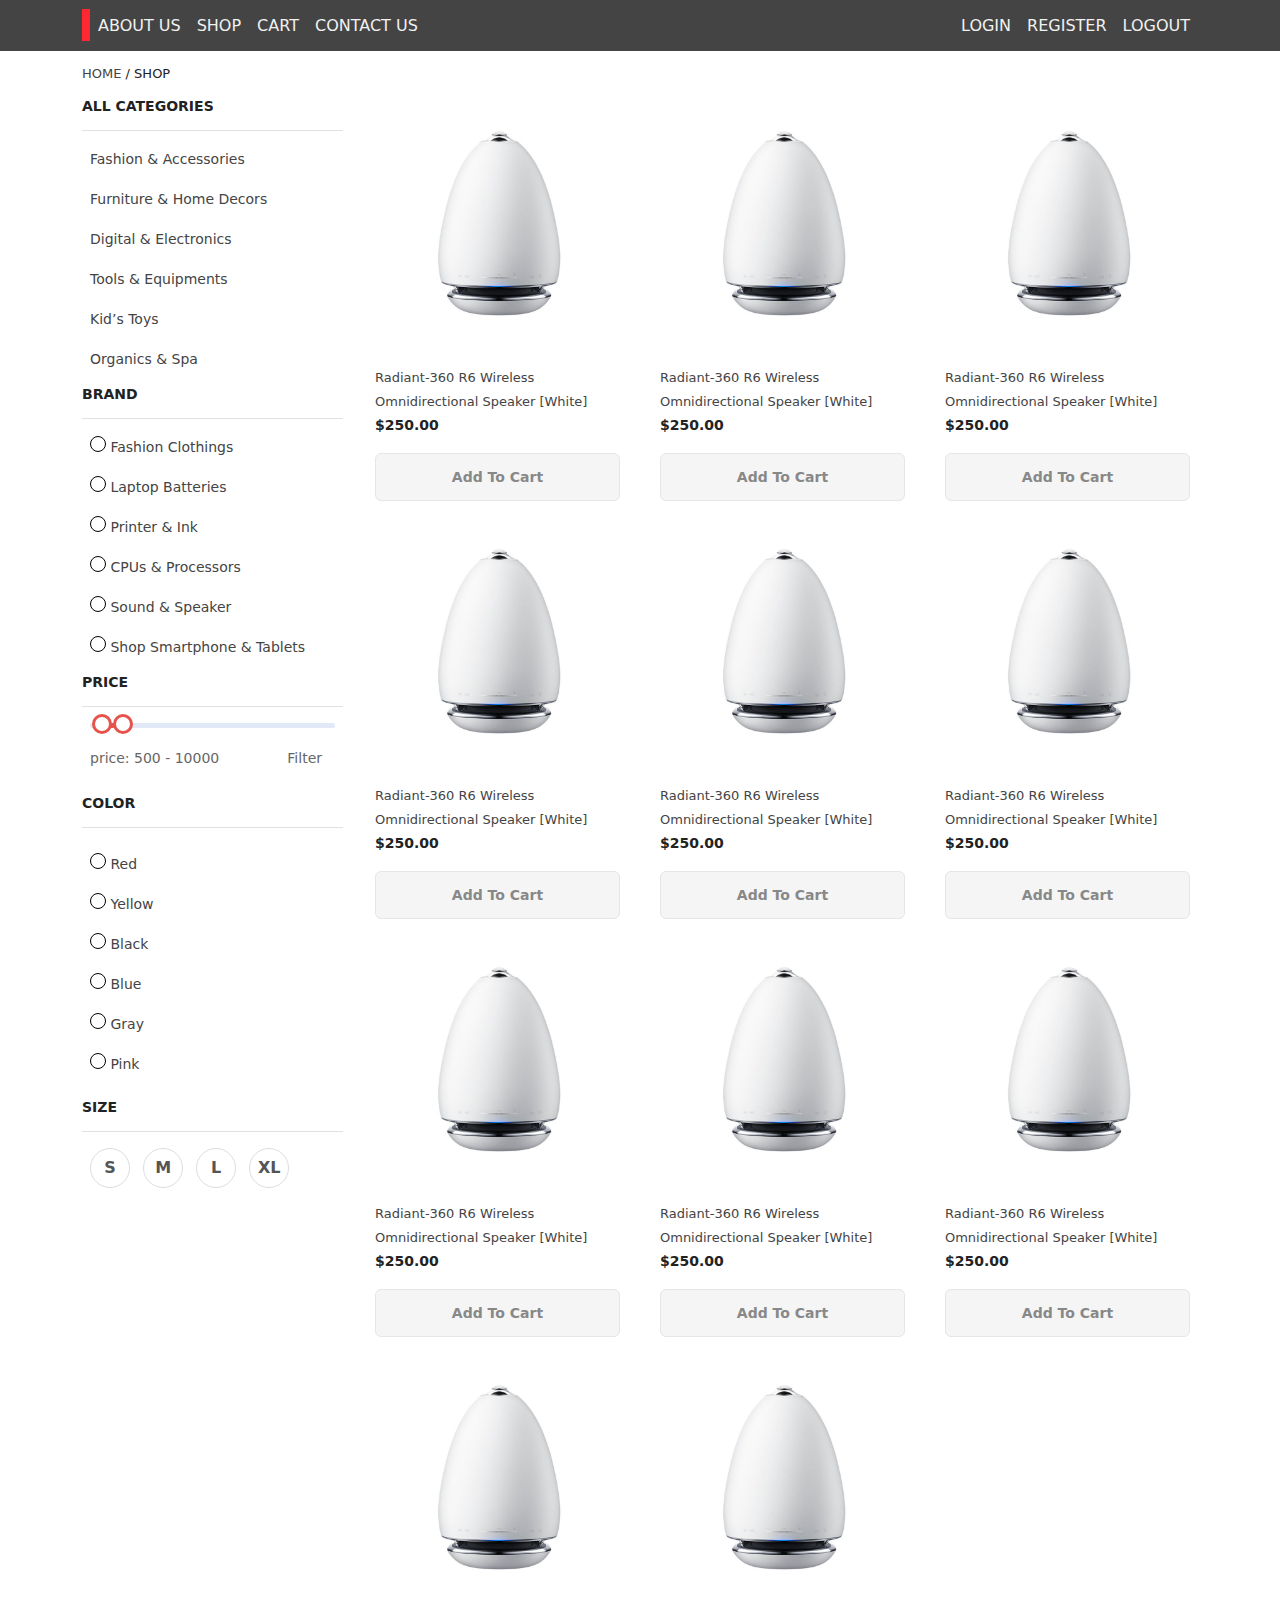
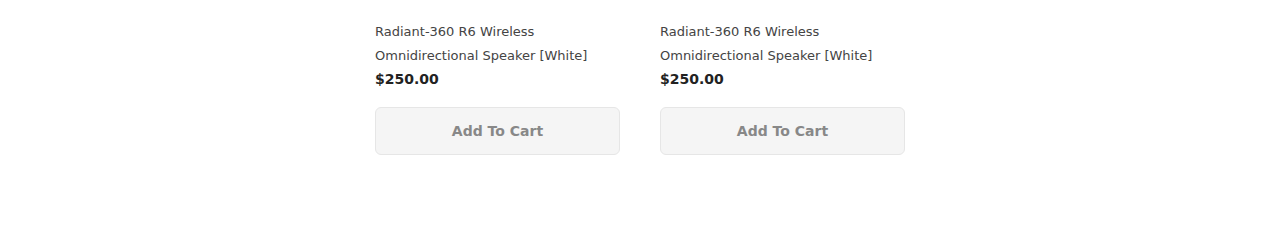
<file: shop/shop.html>
<!DOCTYPE html>
<html lang="en">
    <head>
        <meta charset="UTF-8" />
        <meta name="viewport" content="width=device-width, initial-scale=1.0" />
        <title>e-commerce</title>
        <!-- font Awesome -->
        <link
            rel="stylesheet"
            href="https://cdnjs.cloudflare.com/ajax/libs/font-awesome/6.3.0/css/all.min.css"
            integrity="sha512-SzlrxWUlpfuzQ+pcUCosxcglQRNAq/DZjVsC0lE40xsADsfeQoEypE+enwcOiGjk/bSuGGKHEyjSoQ1zVisanQ=="
            crossorigin="anonymous"
            referrerpolicy="no-referrer"
        />
        <link rel="stylesheet" href="../Bootstrap/bootstrap.min.css" />
        <link rel="stylesheet" href="../nav.css">
        <link rel="stylesheet" href="shop.css" />
    </head>
    <body>
        <nav class="navbar navbar-expand-lg bg-body-tertiary position-fixed top-0 start-0 end-0">
            <div class="container-md">
                <a class="navbar-brand navIcon mx-0" href="../home/home.html"><i class="fa-solid fa-house p-1"></i></a>
                <button
                    class="navbar-toggler"
                    type="button"
                    data-bs-toggle="collapse"
                    data-bs-target="#navbarSupportedContent"
                    aria-controls="navbarSupportedContent"
                    aria-expanded="false"
                    aria-label="Toggle navigation"
                >
                    <span class="navbar-toggler-icon"></span>
                </button>
                <div
                    class="collapse navbar-collapse"
                    id="navbarSupportedContent"
                >
                    <ul class="navbar-nav me-auto mb-2 mb-lg-0">
                        <li class="nav-item">
                            <a
                                class="nav-link active"
                                aria-current="page"
                                href="../about/about.html"
                                >ABOUT US</a
                            >
                        </li>
                        <li class="nav-item">
                            <a class="nav-link" href="shop.html">SHOP</a>
                        </li>
                        <li class="nav-item">
                            <a class="nav-link" href="../cart/cart.html">CART</a>
                        </li>
                        <li class="nav-item">
                            <a class="nav-link" href="../contact/contact.html">CONTACT US</a>
                        </li>
                    </ul>
                    <ul class="navbar-nav ms-auto mb-2 mb-lg-0">
                        <li class="nav-item">
                            <a class="nav-link" href="../index.html">LOGIN</a>
                        </li>
                        <li class="nav-item">
                            <a class="nav-link" href="../register/register.html">REGISTER</a>
                        </li>
                        <li class="nav-item">
                            <a class="nav-link" href="#">LOGOUT</a>
                        </li>
                    </ul>
                </div>
            </div>
        </nav>
        <header class="py-5 px-3">
            <div class="container-md my-3">
                <h6><a href="../home/home.html">HOME</a> <span> / SHOP</span></h6>
                <div class="row my-3">
                    <div class="col-md-3">
                        <div class="categories">
                            <h2 class="border-bottom pb-3">ALL CATEGORIES</h2>
                            <ul class="my-2 px-0 px-2">
                                <li>Fashion & Accessories</li>
                                <li>Furniture & Home Decors</li>
                                <li>Digital & Electronics</li>
                                <li>Tools & Equipments</li>
                                <li>Kid’s Toys</li>
                                <li>Organics & Spa</li>
                            </ul>
                        </div>
                        <div class="brand">
                            <h2 class="border-bottom pb-3">BRAND</h2>
                            <ul class="my-2 px-0 px-2">
                                <li>
                                    <input type="radio" name="test" value="FashionClothings" id="FashionClothings">
                                    <label for="FashionClothings">Fashion Clothings</label>
                                </li>
                                <li>
                                    <input type="radio" name="test" value="LaptopBatteries" id="LaptopBatteries">
                                    <label for="LaptopBatteries">Laptop Batteries</label>
                                </li>
                                <li>
                                    <input type="radio" name="test" value="PrinterInk" id="PrinterInk">
                                    <label for="PrinterInk">Printer & Ink</label>
                                </li>
                                <li>
                                    <input type="radio" name="test" value="CPUsProcessors" id="CPUsProcessors">
                                    <label for="CPUsProcessors">CPUs & Processors</label>
                                </li>
                                <li>
                                    <input type="radio" name="test" value="SoundSpeaker" id="SoundSpeaker">
                                    <label for="SoundSpeaker">Sound & Speaker</label>
                                </li>
                                <li>
                                    <input type="radio" name="test" value="Shop SmartphoneTablets" id="Shop SmartphoneTablets">
                                    <label for="Shop SmartphoneTablets">Shop Smartphone & Tablets</label>
                                </li>
                            </ul>
                        </div>
                        <div class="price">
                            <h2 class="border-bottom pb-3">PRICE</h2>
                            <div class="my-3 px-0 px-2">
                                <div class="range">
                                    <div class="range-slider">
                                    <span class="range-selected"></span>
                                    </div>
                                    <div class="range-input">
                                    <input type="range" class="min" min="0" max="100000" value="500" step="1000">
                                    <input type="range" class="max" min="0" max="100000" value="10000" step="1000">
                                    </div>
                                    <div class="d-flex justify-content-between align-items-center range-price my-2">
                                        <div>
                                            <p class="m-0 p-0">price: <span class="showValue">500</span> - <span class="showValue">10000</span></p>
                                        </div>
                                        <div>
                                            <button class="btn">Filter</button>
                                        </div>
                                    </div>
                                </div>
                            </div>
                        </div>
                        <div class="color">
                            <h2 class="border-bottom pb-3">COLOR</h2>
                            <ul class="my-3 px-0 px-2">
                                <li>
                                    <input type="radio" name="testTwo" value="red" id="red">
                                    <label for="red">Red</label>
                                </li>
                                <li>
                                    <input type="radio" name="testTwo" value="yellow" id="yellow">
                                    <label for="yellow">Yellow</label>
                                </li>
                                <li>
                                    <input type="radio" name="testTwo" value="black" id="black">
                                    <label for="black">Black</label>
                                </li>
                                <li>
                                    <input type="radio" name="testTwo" value="blue" id="blue">
                                    <label for="blue">Blue</label>
                                </li>
                                <li>
                                    <input type="radio" name="testTwo" value="gray" id="gray">
                                    <label for="gray">Gray</label>
                                </li>
                                <li>
                                    <input type="radio" name="testTwo" value="pink" id="pink">
                                    <label for="pink">Pink</label>
                                </li>
                            </ul>
                        </div>
                        <div class="size">
                            <h2 class="border-bottom pb-3">SIZE</h2>
                            <form class="my-3">
                                <div class="d-inline-block ms-2 numSize">
                                    <input type="radio" name="testThree" value="s" id="s">
                                    <label for="s">S</label>
                                </div>
                                <div class="d-inline-block ms-2 numSize">
                                    <input type="radio" name="testThree" value="m" id="m">
                                    <label for="m">M</label>
                                </div>
                                <div class="d-inline-block ms-2 numSize">
                                    <input type="radio" name="testThree" value="l" id="l">
                                    <label for="l">L</label>
                                </div>
                                <div class="d-inline-block ms-2 numSize">
                                    <input type="radio" name="testThree" value="xl" id="xl">
                                    <label for="xl">XL</label>
                                </div>
                            </form>
                        </div>
                    </div>
                    <div class="col-md-9">
                        <div class="row">
                            <div class="col-md-4">
                                <div class="px-2 content">
                                    <div class="overflow-hidden">
                                        <img src="../img test/digital_17.jpg" alt="img">
                                    </div>
                                    <div class="my-3">
                                        <a href="../details/details.html">
                                            Radiant-360 R6 Wireless Omnidirectional Speaker [White]
                                        </a>
                                        <p>$250.00</p>
                                        <button class="btn">Add To Cart</button>
                                    </div>
                                </div>
                            </div>
                            <div class="col-md-4">
                                <div class="px-2 content">
                                    <div class="overflow-hidden">
                                        <img src="../img test/digital_17.jpg" alt="img">
                                    </div>
                                    <div class="my-3">
                                        <a href="../details/details.html">
                                            Radiant-360 R6 Wireless Omnidirectional Speaker [White]
                                        </a>
                                        <p>$250.00</p>
                                        <button class="btn">Add To Cart</button>
                                    </div>
                                </div>
                            </div>
                            <div class="col-md-4">
                                <div class="px-2 content">
                                    <div class="overflow-hidden">
                                        <img src="../img test/digital_17.jpg" alt="img">
                                    </div>
                                    <div class="my-3">
                                        <a href="../details/details.html">
                                            Radiant-360 R6 Wireless Omnidirectional Speaker [White]
                                        </a>
                                        <p>$250.00</p>
                                        <button class="btn">Add To Cart</button>
                                    </div>
                                </div>
                            </div>
                            <div class="col-md-4">
                                <div class="px-2 content">
                                    <div class="overflow-hidden">
                                        <img src="../img test/digital_17.jpg" alt="img">
                                    </div>
                                    <div class="my-3">
                                        <a href="../details/details.html">
                                            Radiant-360 R6 Wireless Omnidirectional Speaker [White]
                                        </a>
                                        <p>$250.00</p>
                                        <button class="btn">Add To Cart</button>
                                    </div>
                                </div>
                            </div>
                            <div class="col-md-4">
                                <div class="px-2 content">
                                    <div class="overflow-hidden">
                                        <img src="../img test/digital_17.jpg" alt="img">
                                    </div>
                                    <div class="my-3">
                                        <a href="../details/details.html">
                                            Radiant-360 R6 Wireless Omnidirectional Speaker [White]
                                        </a>
                                        <p>$250.00</p>
                                        <button class="btn">Add To Cart</button>
                                    </div>
                                </div>
                            </div>
                            <div class="col-md-4">
                                <div class="px-2 content">
                                    <div class="overflow-hidden">
                                        <img src="../img test/digital_17.jpg" alt="img">
                                    </div>
                                    <div class="my-3">
                                        <a href="../details/details.html">
                                            Radiant-360 R6 Wireless Omnidirectional Speaker [White]
                                        </a>
                                        <p>$250.00</p>
                                        <button class="btn">Add To Cart</button>
                                    </div>
                                </div>
                            </div>
                            <div class="col-md-4">
                                <div class="px-2 content">
                                    <div class="overflow-hidden">
                                        <img src="../img test/digital_17.jpg" alt="img">
                                    </div>
                                    <div class="my-3">
                                        <a href="../details/details.html">
                                            Radiant-360 R6 Wireless Omnidirectional Speaker [White]
                                        </a>
                                        <p>$250.00</p>
                                        <button class="btn">Add To Cart</button>
                                    </div>
                                </div>
                            </div>
                            <div class="col-md-4">
                                <div class="px-2 content">
                                    <div class="overflow-hidden">
                                        <img src="../img test/digital_17.jpg" alt="img">
                                    </div>
                                    <div class="my-3">
                                        <a href="../details/details.html">
                                            Radiant-360 R6 Wireless Omnidirectional Speaker [White]
                                        </a>
                                        <p>$250.00</p>
                                        <button class="btn">Add To Cart</button>
                                    </div>
                                </div>
                            </div>
                            <div class="col-md-4">
                                <div class="px-2 content">
                                    <div class="overflow-hidden">
                                        <img src="../img test/digital_17.jpg" alt="img">
                                    </div>
                                    <div class="my-3">
                                        <a href="../details/details.html">
                                            Radiant-360 R6 Wireless Omnidirectional Speaker [White]
                                        </a>
                                        <p>$250.00</p>
                                        <button class="btn">Add To Cart</button>
                                    </div>
                                </div>
                            </div>
                            <div class="col-md-4">
                                <div class="px-2 content">
                                    <div class="overflow-hidden">
                                        <img src="../img test/digital_17.jpg" alt="img">
                                    </div>
                                    <div class="my-3">
                                        <a href="../details/details.html">
                                            Radiant-360 R6 Wireless Omnidirectional Speaker [White]
                                        </a>
                                        <p>$250.00</p>
                                        <button class="btn">Add To Cart</button>
                                    </div>
                                </div>
                            </div>
                            <div class="col-md-4">
                                <div class="px-2 content">
                                    <div class="overflow-hidden">
                                        <img src="../img test/digital_17.jpg" alt="img">
                                    </div>
                                    <div class="my-3">
                                        <a href="../details/details.html">
                                            Radiant-360 R6 Wireless Omnidirectional Speaker [White]
                                        </a>
                                        <p>$250.00</p>
                                        <button class="btn">Add To Cart</button>
                                    </div>
                                </div>
                            </div>
                            
                        </div>
                    </div>
                </div>
            </div>
        </header>
        <script src="../Bootstrap/bootstrap.bundle.min.js"></script>
        <script src="../jquery/jquery-3.7.0.min.js"></script>
        <script src="shop.js"></script>
    </body>
</html>
</file>
<file: nav.css>
*{
    box-sizing: border-box;
    padding: 0;
    margin: 0;
}
body{
    overflow-x: hidden;
}
/* start navbar */
nav{
    z-index: 999;
}
.bg-body-tertiary{
    background-color: #444444 !important;
    
    }
    nav a{
        color:rgb(241, 241, 241) !important;
        font-weight: 700;
        font-size: .8125rem;
        line-height: 1.1875rem;
    }
    .navIcon i{
        background-color: rgb(255, 40, 50);
    }
    .navbar-toggler{
        background-color: rgb(255, 40, 50) !important;
    }
    /* end navbar */
</file>
<file: about/about.css>
.bgMainLight{
    background-color: #f5f5f5;
}
header h6 a{
    text-decoration: none;
    font-size: .8125rem;
    color: rgb(68, 68, 68);
    font-weight: 400;
    line-height: 1.1875rem;
    transition-duration: 0.5s;
}
header h6 a:hover{
    color: rgb(255, 40, 50);
}
header h6 span{
    font-weight: 400;
    line-height: 1.1875rem;
    font-size: .8125rem;
    color: rgb(34, 34, 34);
}
header .content .title h2{
    font-size: 1rem;
    font-weight: 700;
    line-height: 2.125rem;
    color: rgb(51, 51, 51);
}
header .content .title p{
    font-weight: 400;
    font-size: 1rem;
    line-height: 1.5rem;
    color: rgb(102, 102, 102);
}
header .content .bgMainLight span{
    font-size: 2.5rem;
    line-height: 1.875rem;
    font-weight: 700;
    color: rgb(51, 51, 51);
}
header .content .bgMainLight h6{
    font-size: 1rem;
    line-height: 1.5rem;
    font-weight: 600;
    color: rgb(51, 51, 51);
}
header .content .bgMainLight p{
    font-size: .875rem;
    line-height: 1.5rem;
    font-weight: 400;
    color: rgb(102, 102, 102);
}

header .secondTitle h6{
    font-size: .875rem;
    font-weight: 700;
    line-height: 1.25rem;
    color: rgb(34, 34, 34);
}
header .secondTitle p{
    font-size: .875rem;
    font-weight: 400;
    line-height: 1.25rem;
    color: rgb(102, 102, 102);
}

.desc{
    display: none;
}

.thirdTitle h3{
font-size: .875rem;
font-weight: 700;
line-height: 1.25rem;
color: rgb(34, 34, 34);
}
.thirdTitle .list ul li{
    list-style-type: none;
}
.thirdTitle .list ul li i{
    font-size: .8125rem;
    color: rgb(68, 68, 68);
}
.thirdTitle .list ul li h6{
    font-size: .8125rem;
    font-weight: 700;
    line-height: 1.25rem;
    color: rgb(51, 51, 51);
}
.thirdTitle .list ul li p{
    font-size: .875rem;
    line-height: 1.25rem;
    font-weight: 400;
    color: rgb(102, 102, 102);
}

/* slider */
.ourTeam .owl-carousel .owl-nav
{
    position: absolute;
    z-index: 1;
    top: 50%;
    left: .625rem;
    right: .625rem;
    transform: translateY(-50%);
    display: flex;
    justify-content: space-between;
}
.ourTeam .owl-carousel .owl-nav button.owl-prev,
.ourTeam .owl-carousel .owl-nav button.owl-next
{
    font-size: 1.875rem;
    font-weight: 100;
    color: #000000;
    background-color: #c8c8c8;
    width: 25px;
}
.ourTeam .owl-carousel .owl-nav button
{
    transition-duration: 0.5s;
    display: none;
}
.ourTeam .owl-carousel .owl-nav button:hover
{
    background-color: #888888;
    color: white;
}
.ourTeam .owl-carousel
{
    transition-duration: 0.8s;
}
.ourTeam .owl-carousel:hover button.owl-next,
.ourTeam .owl-carousel:hover button.owl-prev
{
    display: inline-block;
}

/* ourTeam */
.ourTeam h2{
    font-size: 1rem;
    line-height: 2.125rem;
    font-weight: 700;
    color: rgb(34, 34, 34);
}

.ourTeam .owl-carousel h6{
    font-size: .9375rem;
    line-height: 2.125rem;
    font-weight: 700;
    color: rgb(51, 51, 51);
}
.ourTeam .owl-carousel h6 span{
font-size: .875rem;
line-height: 2.125rem;
font-weight: 400;
color: rgb(51, 51, 51);
}
.ourTeam .owl-carousel p{
color: rgb(102, 102, 102);
font-size: .875rem;
line-height: 1.25rem;
font-weight: 400;
}
</file>
<file: cart/cart.css>
img{
    width: 60px;
}
.bgMain{
    background-color: #fdfdfd;
}

.quantity .num{
    font-size: .9375rem;
    font-weight: 700;
    line-height: 1.5rem;
    color: rgb(255, 40, 50);
    }
.quantity i{
    font-size: .9375rem;
}
.quantity .minus,.quantity .plus{
    cursor: pointer;
    color: rgb(51, 51, 51);
    background-color: transparent;
    transition-duration: 0.5s;
}
.quantity .minus:hover,.quantity .plus:hover{
    background-color: rgb(255, 40, 50);
    color: white;
    border: none;
}
header h6{
    font-size: .8125rem;
    line-height: 1.1875rem;
    font-weight: 400;
}
header h6 a{
    text-decoration: none;
    color:  rgb(68, 68, 68);
    transition-duration: 0.5s;
}
header h6 a:hover{
    color: rgb(255, 40, 50);
}
header h6 span{
    color: rgb(34, 34, 34);
}
header h3{
    font-size: .875rem;
    font-weight: 700;
    line-height: .9375rem;
    color: rgb(34, 34, 34);
}

header .row a{
    text-decoration: none;
    font-size: .875rem;
    line-height: 1.25rem;
    font-weight: 600;
    color: #333333;
    transition-duration:color 0.5s;
}
header .row a:hover{
    color: rgb(255, 40, 50);
}

header .row .price,header .row .totalPrice{
    font-size: 1rem;
    font-weight: 600;
    line-height: 1.125rem;
    color: rgb(34, 34, 34);
}
header .row .delete i{
    font-size: 1.25rem;
    color: #888888;
    transition-duration: 0.5s;
}
header .row .delete i:hover{
    color: rgb(255, 40, 50);
}

/* section */
section h4{
    font-size: .875rem;
    font-weight: 700;
    line-height: 1.25rem;
    color: rgb(51, 51, 51);
}

section .row p{
    font-size: .875rem;
    font-weight: 400;
    line-height: 1.875rem;
    color: rgb(85, 85, 85);
}
section .row .typeRequest{
    font-size: .875rem;
    font-weight: 700;
    line-height: 1.875rem;
    color: rgb(51, 51, 51);
}
section .row .btn{
    font-size: .875rem;
    font-weight: 400;
    line-height: 1.25rem;
    color: white;
    background-color: rgb(255, 40, 50);
    transition-duration: 0.5s;
    }
section .row .btn:hover{
        background-color: #333333;
        
}
section .row a{
    text-decoration: none;
    font-size: .875rem;
    font-weight: 400;
    line-height: 1.25rem;
    color: #333333;
    transition-duration: 0.5s;
}
section .row a:hover{
    color: rgb(255, 40, 50);
}
section .row a i{
    font-size: .625rem;
    background-color: #333333;
    color: white;
    padding: 3px;
    transition-duration: 0.5s;
}
section .row a:hover i{
    background-color: rgb(255, 40, 50);
}
</file>
<file: details/details.css>
header .pathLink h6{
font-size: .8125rem;
line-height: 1.1875rem;
font-weight: 400;
}
header .pathLink h6 a{
text-decoration: none;
color: rgb(68, 68, 68);
transition-duration: 0.5s;
}
header .pathLink h6 a:hover{
    color: rgb(255, 40, 50) ;
}
header .pathLink h6 span{
    color: rgb(34, 34, 34);
}
/* start owl slider */
header .imgDetail .owl-nav
{
    position: absolute;
    z-index: 1;
    top: 50%;
    left: .625rem;
    right: .625rem;
    transform: translateY(-50%);
    display: flex;
    justify-content: space-between;
}
header .imgDetail .owl-carousel .owl-nav button.owl-prev,
header .imgDetail .owl-carousel .owl-nav button.owl-next
{
    font-size: 1rem;
    font-weight: 100;
    color: #000000;
    
}
header .imgDetail .owl-carousel .owl-nav button,
header .imgDetail .owl-carousel .owl-nav button
{
    background-color: #c8c8c8;
    width: 20px;
    transition-duration: 0.5s;
    display: none;
}
header .imgDetail .owl-carousel
{
    transition-duration: 0.8s;
}
header .imgDetail .owl-carousel:hover button.owl-next,
header .imgDetail .owl-carousel:hover button.owl-prev
{
    display: inline-block;
}

header .imgDetail .owl-carousel .owl-nav button:hover,
header .imgDetail .owl-carousel .owl-nav button:hover
{
    background-color: #888888;
    color: white;
}

/* contentDetails */
.contentDetails .iconStar ul li{
    list-style-type: none;
    display: inline-block;
}
.contentDetails .iconStar ul li i{
    font-size: .9375rem;
    color: rgb(239, 206, 74);
    }
    .contentDetails .iconStar span{
        font-size: .875rem;
        font-weight: 400;
        color: rgb(136, 136, 136);
        line-height: 1.25rem;
        }
        .contentDetails h2{
            font-size: 1rem;
            font-weight: 600;
            line-height: 1.125rem;
            color: rgb(34, 34, 34);
            }
            .contentDetails .features ul li{
                font-size: .875rem;
                font-weight: 400;
                line-height: 1.25rem;
                color: rgb(102, 102, 102);
                }
.contentDetails .priceProduct .price{
    font-size: 1.375rem;
    font-weight: 600;
    line-height: 1.125rem;
    color: rgb(34, 34, 34);
    }
    .contentDetails .priceProduct p{
        font-size: .8125rem;
        font-weight: 400;
        line-height: 1.75rem;
        color: rgb(102, 102, 102);
        }
        .contentDetails .priceProduct p span{
            font-size: .8125rem;
            font-weight: 700;
            line-height: 1.75rem;
            color: rgb(255, 40, 50);
            }
            .contentDetails .quantity p{
                font-size: .8125rem;
                font-weight: 400;
                line-height: 1.5rem;
                color: rgb(51, 51, 51);
}
.contentDetails .quantity .num{
    font-size: .9375rem;
    font-weight: 700;
    line-height: 1.5rem;
    color: rgb(255, 40, 50);
    }
.contentDetails .quantity i{
    font-size: .9375rem;
}
.contentDetails .quantity .minus,.contentDetails .quantity .plus{
    cursor: pointer;
    color: rgb(51, 51, 51);
    background-color: transparent;
    transition-duration: 0.5s;
}
.contentDetails .quantity .minus:hover,.contentDetails .quantity .plus:hover{
    background-color: rgb(255, 40, 50);
    color: white;
    border: none;
}
.contentDetails .buy .btn{
    font-size: .875rem;
    line-height: 2.125rem;
    font-weight: 600;
    color: #666666;
    background-color: #f5f5f5;
    transition-duration: 0.5s;
}
.contentDetails .buy .btn:hover{
    color: white;
    background-color: rgb(255, 40, 50);
}
.contentDetails .buy p{
    font-size: .875rem;
    font-weight: 400;
    color: #666666;
    transition-duration: 0.5s;
    cursor: pointer;
}
.contentDetails .buy p:hover{
    color: rgb(255, 40, 50);
}
/* additional */
.additional ul li{
    cursor: pointer;
    font-size: .875rem;
    line-height: 1.25rem;
    font-weight: 600;
    color: rgb(102, 102, 102);
    background-color: #f5f5f5;
}
.activeLi{
    background-color: rgb(255, 40, 50) !important;
    color: white !important;
    transition-duration: 0.5s;
}
.additionalInformation,.reviews{
    display: none;
}

.additional .desc p{
    font-size: .875rem;
    line-height: 1.25rem;
    font-weight: 400;
    color: rgb(136, 136, 136);
}
.additional .additionalInformation p{
    font-size: .9375rem;
    line-height: 1.5rem;
    font-weight: 600;
    color: rgb(51, 51, 51);
}

.additional .reviews label{
    font-size: .875rem;
    line-height: 1.25rem;
    font-weight: 400;
    color: rgb(102, 102, 102);
}
.additional .reviews .form-control:focus{
    box-shadow: rgba(255,40,50, 0.35) 0px 5px 15px;
    border-color: rgb(255, 40, 50);
}
textarea {
    resize: none;
  }

.additional .reviews .btn{
    font-size: .875rem;
    line-height: 1.25rem;
    font-weight: 400;
    color: white;
    background-color: rgb(255, 40, 50);
    transition-duration: 0.5s;
}
.additional .reviews .btn:hover{
    background-color: #333333;
}

/* sideBar */
.sideBar .headF i{
    font-size: 2.5rem;
    color: rgb(255, 40, 50);
}
.sideBar .headF h6{
    font-size: .875rem;
    font-weight: 700;
    line-height: 1.25rem;
    color: rgb(51, 51, 51);
}
.sideBar .headF span{
    font-size: .875rem;
    line-height: 1.25rem;
    font-weight: 400;
    color: rgb(102, 102, 102);
}
.sideBar .headF p{
    font-size: .8125rem;
    font-weight: 400;
    line-height: 1.25rem;
    color: rgb(51, 51, 51);
}

.sideBar .popularProduct h6{
    font-weight: 700;
    font-size: .875rem;
    line-height: .9375rem;
    color: rgb(34, 34, 34);
}
.sideBar .popularProduct img{
    width: 85px;
    border-color: #efefef !important;
    transition-duration: 0.5s;
}
.sideBar .popularProduct img:hover{
    border-color: rgb(255, 40, 50) !important;
}
.sideBar .popularProduct a{
    text-decoration: none;
    color: rgb(51, 51, 51);
    transition-duration: 0.5s;
    font-size: .8125rem;
    font-weight: 400;
    line-height: 1.125rem;
}
.sideBar .popularProduct a:hover{
    color: rgb(255, 40, 50);
}
.sideBar .popularProduct p{
    font-size: .875rem;
    font-weight: 700;
    line-height: 1.5rem;
    color: rgb(34, 34, 34);
}
</file>
<file: home/home.css>
.bgMain{
    background-color: rgb(255, 40, 50);
}
header .owl-carousel .owl-nav button.owl-prev,header .owl-carousel .owl-nav button.owl-next{
    font-size: 3.125rem;
} 

header .owl-nav{
    position: absolute;
    z-index: 1;
    top: 50%;
    left: .625rem;
    right: .625rem;
    transform: translateY(-50%);
    display: flex;
    justify-content: space-between;
}
header .owl-nav button{
    color: #444444 !important;
    transition-duration: 0.5s;
}
header .owl-nav button:hover{
    color: rgb(255, 40,50) !important;
}
.contentSlider{
    top: 50%;
    transform: translateY(-50%);
}
.contentSlider{
    background-color: rgb(255, 255, 255,0.5);
}
header img{
    width: 100%;
    height: 350px;
}

.contentSlider h2{
    font-size: 2.1875rem;
    line-height: 2.1875rem;
    font-weight: 700;
    color: rgb(34, 34, 34);
}
.contentSlider h2 span{
    color: rgb(85, 85, 85);
}
.contentSlider p{
    font-size: 1.125rem;
    line-height: 1.5rem;
    font-weight: 400;
    color: rgb(85, 85, 85);
}
.contentSlider h6{
    font-size: 1.125rem;
    line-height: 1.5rem;
    font-weight: 400;
    color: rgb(102, 102, 102);
}
.contentSlider h6 span{
    font-size: 1.5625rem;
    line-height: 1.5rem;
    font-weight: 700;
    color: rgb(255, 40,50);
}
.contentSlider .btn{
    font-size: 14px;
    font-weight: 600;
    color: rgb(239, 245, 245);
    background-color:rgb(255, 40,50) ;
    transition-duration: 0.5s;
}
.contentSlider .btn:hover{
    background-color: rgb(51, 51, 51);
}
header .layer{
    position: absolute;
    top: 50%;
    left: 50%;
    width: 0;
    height: 0;
    transform: translate(-50%,-50%);
    transition-duration: 0.7s;
    background-color: rgb(68, 68, 68,0.5);
}
header .layerImg img{
    height: 11.875rem;
}
header .layerImg:hover .layer{
    width: 100%;
    height: 100%;
}
@media screen and (max-width: 1357px) {
    .contentSlider h2{
        font-size: 1.1rem;
        line-height: 1.1rem;
    }
    .contentSlider p{
        font-size: 1rem;
        line-height: 1rem;
    }
    .contentSlider h6{
        font-size: 1rem;
        line-height: 1rem;
    }
    .contentSlider h6 span{
        font-size: 1rem;
        line-height: 1.01rem;
    }
    header img{
        height: 190px;
    }
}

/* section Offers */
.offers .onSale{
    box-shadow: rgba(149, 157, 165, 0.2) 0px 8px 24px;
}
.offers h3{
font-size: .875rem;
line-height: .875rem;
font-weight: 700;
color: rgb(254, 254, 254);
}
.offers .timer ul{
    background-color: #f9f9f9;
    width: fit-content;
}
.offers .timer ul li{
    list-style-type: none;
}
.offers .timer ul li i{
    font-size: 24px;
    line-height: 21px;
    color: #000000;
}
.offers .timer ul li span{
    font-size: 13px;
    line-height: 17px;
    color: #666666;
}
.offers .timer ul li span b{
    font-weight: 600;
    font-size: 18px;
    line-height: 17px;
    color: #333333;
}
.offers .timer ul .dots{
    font-size: 20px;
    line-height: 17px;
    font-weight: 300;
    color: #666666;
}
/* start all section slider */

section .owl-carousel .owl-nav
{
    position: absolute;
    z-index: 1;
    top: 50%;
    left: .625rem;
    right: .625rem;
    transform: translateY(-50%);
    display: flex;
    justify-content: space-between;
}
section .owl-carousel .owl-nav button.owl-prev,
section .owl-carousel .owl-nav button.owl-next
{
    font-size: 1.875rem;
    font-weight: 100;
    color: #000000;
    background-color: #c8c8c8;
    width: 25px;
}
section .owl-carousel .owl-nav button
{
    transition-duration: 0.5s;
    display: none;
}
section .owl-carousel .owl-nav button:hover
{
    background-color: #888888;
    color: white;
}
section .owl-carousel
{
    transition-duration: 0.8s;
}
section .owl-carousel:hover button.owl-next,
section .owl-carousel:hover button.owl-prev
{
    display: inline-block;
}
section .owl-carousel .parentContent{
    transition-duration: 0.5s;
}
section .owl-carousel .parentContent:hover{
    border: 1px solid rgb(255, 40, 50);
}
section .owl-carousel .parentContent span{
    font-size: 10px;
    font-weight: 600;
    line-height: 10px;
    color: white;
    position: absolute;
    top: 10%;
    left: 7%;
    z-index: 3;
    background-color: rgb(255, 40, 50);
    padding: 4px 8px;
}
section .owl-carousel .parentContent span::after{
    content: ' ';
    position: absolute;
    bottom: -10px;
    left: 3px;
    width: 0;

    border-top: 10px solid transparent;
    border-left: 10px solid rgb(255, 40, 50);
    border-bottom: 10px solid transparent;
    border-right: 10px solid transparent;
}
section .owl-carousel .parentContent .parentImg{
    overflow: hidden;
    }
section .owl-carousel .parentContent .parentImg .aHover{
    transition-duration: 0.5s;
    position: absolute;
    bottom: 5%;
    right: -100%;
    text-decoration: none;
    font-size: .8125rem;
    line-height: 1.5625rem;
    font-weight: 600;
    color: white;
    background-color: #000000;
    transition-duration: 0.5s;
}
section .owl-carousel .parentContent:hover .aHover{
    right: 0;
}
section .owl-carousel .parentContent .parentImg .aHover:hover{
    background-color: rgb(255, 40, 50);
}
.imgHover{
    width: 100%;
}
section .owl-carousel .parentContent .title .text{
    text-decoration: none;
    font-size: .8125rem;
    font-weight: 400;
    line-height: 1.125rem;
    color: #222222;
    transition-duration: 0.5s;
}
section .owl-carousel .parentContent .title .text:hover{
    color: rgb(255, 40, 50);
}
section .owl-carousel .parentContent .title .price{
    font-size: .875rem;
    line-height: 1.5rem;
    font-weight: 700;
    color: rgb(34, 34, 34);
}

.latestProductsImgLayer .layerLift{
    background-color: rgb(255, 255, 255,0.3);
    position: absolute;
    top: 0;
    left: 100%;
    bottom: 0;
    right: 0;
    transition-duration: 0.5s;
}
.latestProductsImgLayer:hover .layerLift{
    left: 50%;
}
.latestProductsImgLayer .layerRight{
    background-color: rgb(255, 255, 255,0.3);
    position: absolute;
    top: 0;
    right: 100%;
    bottom: 0;
    left: 0;
    transition-duration: 0.5s;
}
.latestProductsImgLayer:hover .layerRight{
    right: 50%;
}
.latestProducts .bgMain h3{
    font-size: .875rem;
    color: rgb(254, 254, 254);
    font-weight: 700;
    line-height: .875rem;
}
</file>
<file: shop/shop.css>
header h6{
    font-size: .8125rem;
    line-height: 1.1875rem;
    font-weight: 400;
}
header h6 a{
    text-decoration: none;
    color:  rgb(68, 68, 68);
    transition-duration: 0.5s;
}
header h6 a:hover{
    color: rgb(255, 40, 50);
}
header h6 span{
    color: rgb(34, 34, 34);
}

header .row .col-md-3 h2{
    font-size: .875rem;
    font-weight: 700;
    line-height: .9375rem;
    color: rgb(34, 34, 34);
}
header .row .col-md-3 ul li{
    list-style-type: none;
    font-size: .875rem;
    line-height: 2.5rem;
    font-weight: 400;
    color: #444444;
    transition-duration: color 0.5s;
    cursor: pointer;
}
header .row .col-md-3 ul li:hover{
    color: rgb(255, 40, 50);
}
header .row .col-md-3 ul li label,header .row .col-md-3 ul li input{
    cursor: pointer;
}
input[type="radio"] {
    appearance: none;
    width: 1rem;
    height: 1rem;
    border: 1px solid black;
    border-radius: 50%;
    background-color: transparent;
    transition: box-shadow 0.3s ease;
    } 
input[type="radio"]:checked {
    box-shadow: 0 0 10px rgb(255, 40, 50);
    background-color: rgb(255, 40, 50);
    border: none;
    
}
/* range */
.range-slider {
    height: 5px;
    position: relative;
    background-color: #e1e9f6;
    border-radius: 2px;
}
.range-selected {
    height: 100%;
    left: 5%;
    right: 90%;
    position: absolute;
    border-radius: 5px;
    background-color: rgb(229, 83, 76);
}

.range-input {
    position: relative;
}
.range-input input {
    position: absolute;
    width: 100%;
    height: 5px;
    top: -7px;
    background: none;
    pointer-events: none;
    /* -webkit-appearance: none; */
    /* -moz-appearance: none; */
    appearance: none;
}
.range-input input::-webkit-slider-thumb {
    height: 20px;
    width: 20px;
    border-radius: 50%;
    border: 3px solid rgb(229, 83, 76);
    background-color: #fff;
    pointer-events: auto;
    -webkit-appearance: none;
}
.range-input input::-moz-range-thumb {
    height: 15px;
    width: 15px;
    border-radius: 50%;
    border: 3px solid rgb(229, 83, 76);
    background-color: #fff;
    pointer-events: auto;
    -moz-appearance: none;
}

.range-price p ,.range-price .btn{
    font-size: .875rem;
    line-height: 1.875rem;
    font-weight: 400;
    color: rgb(102, 102, 102);
}

.range-price .btn{
    color: rgb(102, 102, 102);
    transition-duration: color 0.5s;
}
.range-price .btn:hover{
    color: rgb(255, 40, 50);
}
/* size */
.size label{
    display: flex;
    justify-content: center;
    align-items: center;
    width: 40px;
    height: 40px;
    border: 1px solid #dddddd;
    color: #555555;
    border-radius: 50%;
    font-weight: 600;
    font-size: 1rem;
    line-height: 1.875rem;
    background-color: transparent;
    border-color: #dddddd;
    transition-duration: 0.5s;
    cursor: pointer;
}
.size label:hover{
    background-color: rgb(255, 40, 50);
    border-color: rgb(255, 40, 50);
    color: white;
}

.size input[type='radio']{
    display: none;
}
.size input[type="radio"]:checked + label{
    background-color: rgb(255, 40, 50) !important;
    width: 45px;
    height: 45px;
    color: white;
}

/* ######### */
img{
    width: 15.625rem;
    transition-duration: 0.5s;
}

.col-md-9 a{
    text-decoration: none;
    font-size: 13px;
    line-height: 18px;
    color: #444444;
    font-weight: 400;
    transition-duration: color 0.5s;
}
.col-md-9 a:hover{
    color: rgb(255, 40, 50);
}

.col-md-9 p{
    font-size: .875rem;
    font-weight: 700;
    line-height: 1.5rem;
    color: rgb(34, 34, 34);
}

.col-md-9 .btn{
    font-size: .875rem;
    line-height: 2.125rem;
    color: #888888;
    background-color: #f5f5f5;
    border: 1px solid #e6e6e6;
    font-weight: 600;
    width: 100%;
    transition-duration: 0.5s;
}
.col-md-9 .btn:hover{
    background-color: rgb(255, 40, 50);
    border-color: rgb(255, 40, 50);
    color: white;
}
.col-md-9 .content:hover img{
    transform: scale(1.1,1.1);
}
</file>
